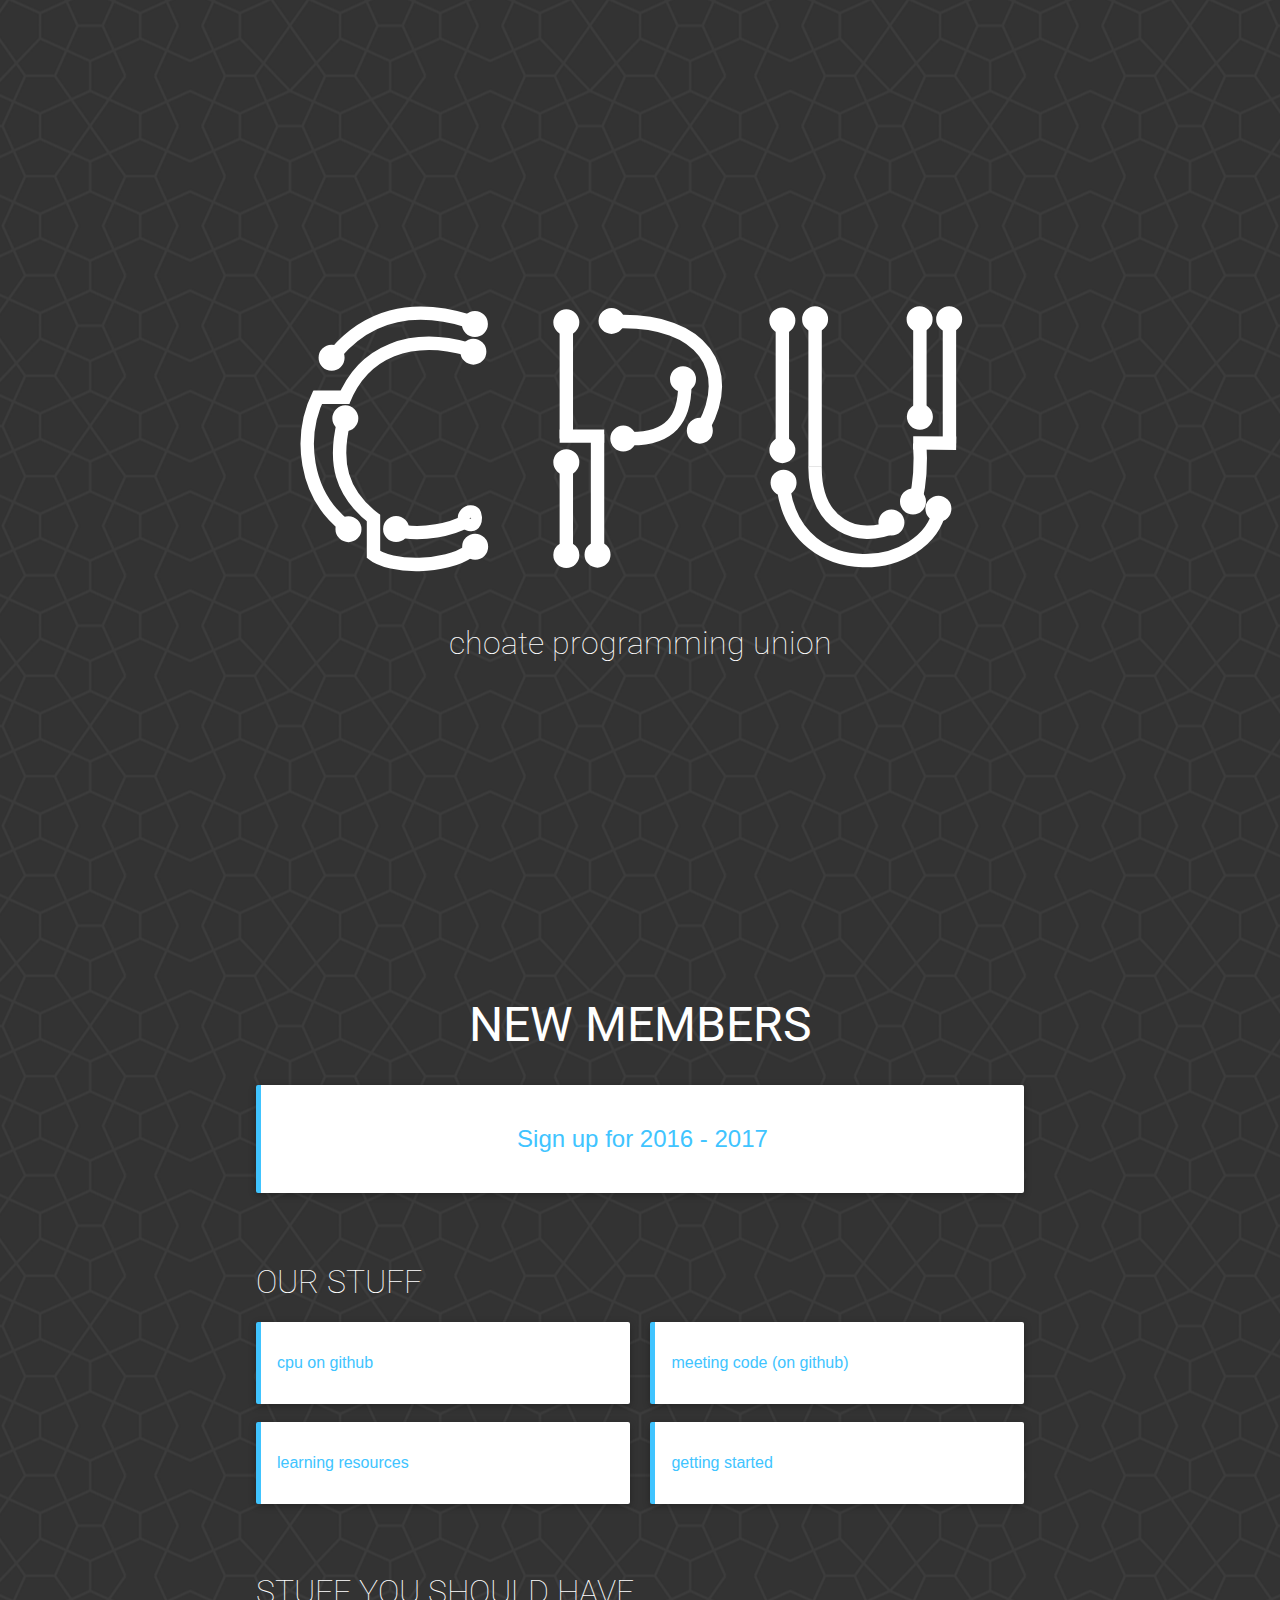
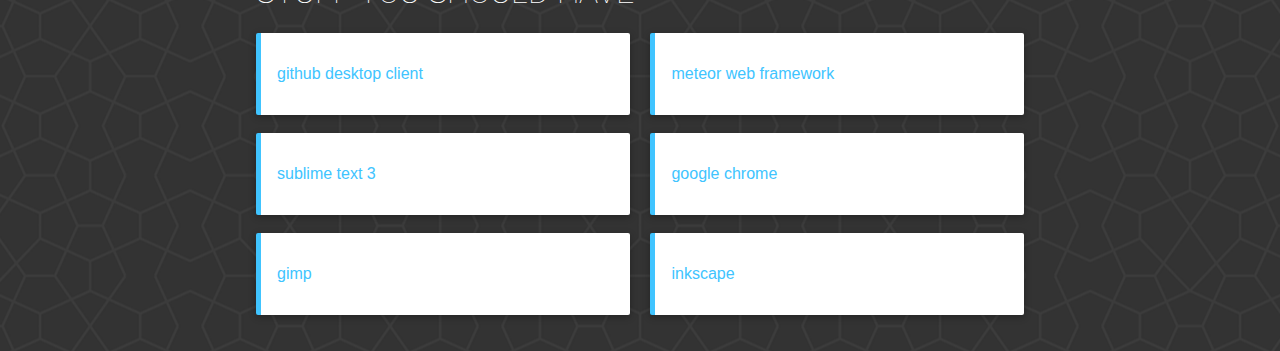
<file: index.html>
<html>

<head>
	<title>CPU</title>

	<meta name="viewport" content="width=device-width, initial-scale=1.0">


	<link href='https://fonts.googleapis.com/css?family=Roboto:400,100' rel='stylesheet' type='text/css'>
	<link rel="stylesheet" href="css/normalize.css">
	<link rel="stylesheet" href="css/palette.min.css">
	<link rel="stylesheet" href="css/grid.css">
	<link rel="stylesheet" href="css/main.css">
	<style type="text/css">
	</style>
</head>


<body>

	<div class="container">
		<div class="fullscreen vcenter bottom-spacer">
			<div class="jumbo">
				<div class="logo">
					<img src="./img/cpu_logo.svg" alt="logo" />
				</div>
				<h2 class="jumbo-text">choate programming union</h2>
			</div>
		</div>

		<div class="fullscreen sides">

				<h1 class="newsignup sectionheader">NEW MEMBERS</h1>

				<div class="grid">
					<div class="grid__col grid_fullwidth">
						<a class="card" href="./signup.html">
							<p>Sign up for 2016 - 2017</p>
						</a>
					</div>
				</div>

			<h1 class="sectionheader">Our stuff</h1>

			<div class="grid">
				<div class="grid__col grid__col--1-of-2">
					<a class="card" href="https://github.com/ChoateProgrammingUnion">
						<p>cpu on github</p>
					</a>
				</div>
				<div class="grid__col grid__col--1-of-2">
					<a class="card" href="https://github.com/ChoateProgrammingUnion/meetingcode">
						<p>meeting code (on github)</p>
					</a>
				</div>
			</div>
			<br>
			<div class="grid">
				<div class="grid__col grid__col--1-of-2">
					<a class="card" href="./resources.html">
						<p>learning resources</p>
					</a>
				</div>
				<div class="grid__col grid__col--1-of-2">
					<a class="card" href="./started.html">
						<p>getting started</p>
					</a>
				</div>
			</div>

			<h1 class="sectionheader">Stuff you should have</h1>

			<div class="grid">
				<div class="grid__col grid__col--1-of-2">
					<a class="card" href="https://desktop.github.com/" target="blank">
						<p>github desktop client</p>
					</a>
				</div>
				<div class="grid__col grid__col--1-of-2">
					<a class="card" href="http://www.meteor.com/" target="blank">
						<p>meteor web framework</p>
					</a>
				</div>
			</div>
			<br>
			<div class="grid">
				<div class="grid__col grid__col--1-of-2">
					<a class="card" href="https://www.sublimetext.com/3" target="blank">
						<p>sublime text 3</p>
					</a>
				</div>
				<div class="grid__col grid__col--1-of-2">
					<a class="card" href="https://www.google.com/chrome/" target="blank">
						<p>google chrome</p>
					</a>
				</div>
			</div>
			<br>
			<div class="grid">
				<div class="grid__col grid__col--1-of-2">
					<a class="card" href="http://www.gimp.org/" target="blank">
						<p>gimp</p>
					</a>
				</div>
				<div class="grid__col grid__col--1-of-2">
					<a class="card" href="https://inkscape.org/en/" target="blank">
						<p>inkscape</p>
					</a>
				</div>
			</div>
			<br><br>

		</div>
	</div>

</body>

</html>
</file>
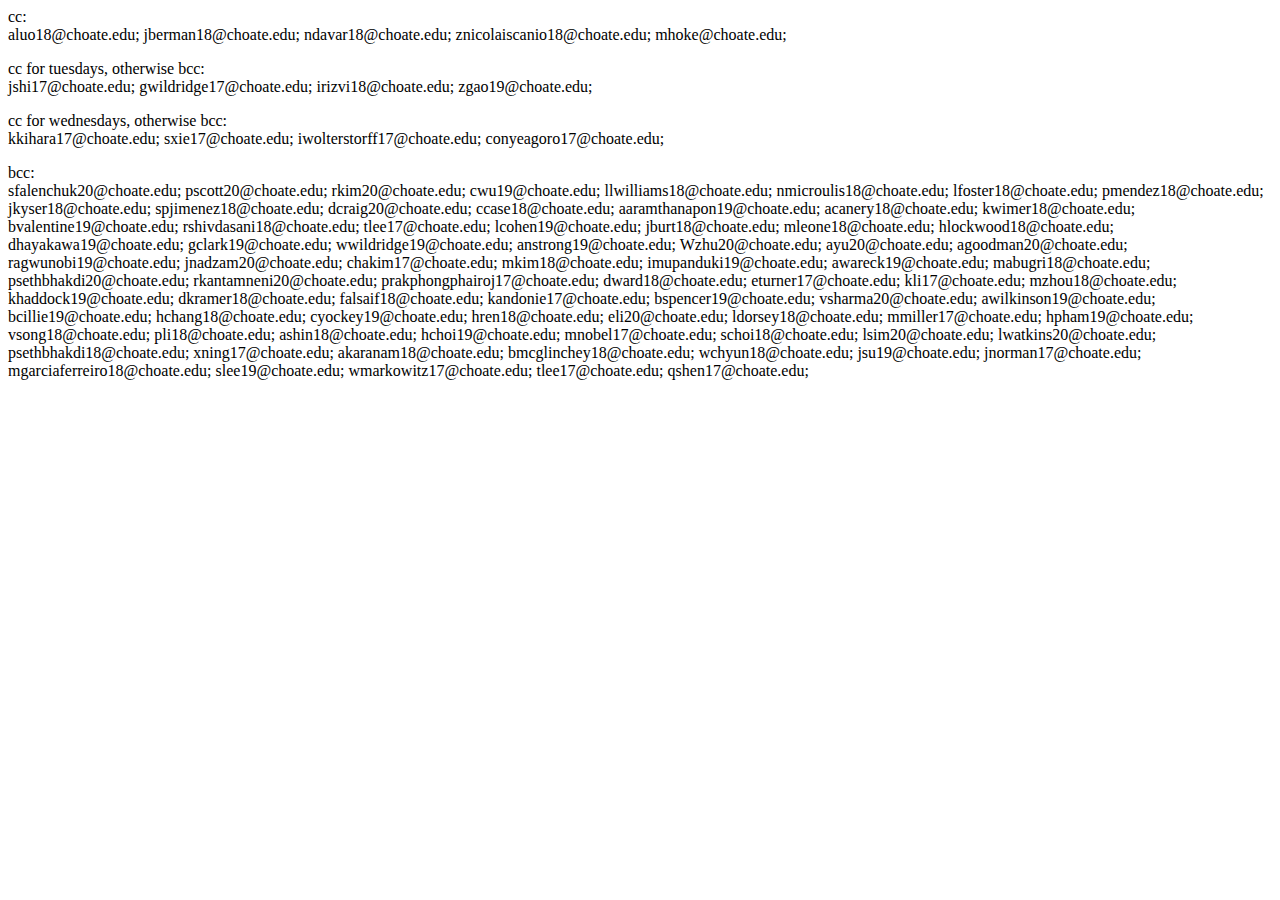
<file: emaillist.html>
<!-- saved from url=(0044)http://circuitsmasher.com/cpu/emaillist.html -->
<html><head><meta http-equiv="Content-Type" content="text/html; charset=windows-1252">
	<title>CPU Email List</title>
	<meta name="viewport" content="width=device-width, initial-scale=1.0">
</head>
<body>
	<p>
cc:<br>
aluo18@choate.edu;
jberman18@choate.edu;
ndavar18@choate.edu;
znicolaiscanio18@choate.edu;
mhoke@choate.edu;
</p>

<p>
cc for tuesdays, otherwise bcc:<br>
jshi17@choate.edu;
gwildridge17@choate.edu;
irizvi18@choate.edu;
zgao19@choate.edu;
</p><p>

</p><p>
cc for wednesdays, otherwise bcc:<br>
kkihara17@choate.edu;
sxie17@choate.edu;
iwolterstorff17@choate.edu;
conyeagoro17@choate.edu;
</p>

<p>
bcc: <br>
sfalenchuk20@choate.edu;
pscott20@choate.edu;
rkim20@choate.edu;
cwu19@choate.edu;
llwilliams18@choate.edu;
nmicroulis18@choate.edu;
lfoster18@choate.edu;
pmendez18@choate.edu;
jkyser18@choate.edu;
spjimenez18@choate.edu;
dcraig20@choate.edu;
ccase18@choate.edu;
aaramthanapon19@choate.edu;
acanery18@choate.edu;
kwimer18@choate.edu;
bvalentine19@choate.edu;
rshivdasani18@choate.edu;
tlee17@choate.edu;
lcohen19@choate.edu;
jburt18@choate.edu;
mleone18@choate.edu;
hlockwood18@choate.edu;
dhayakawa19@choate.edu;
gclark19@choate.edu;
wwildridge19@choate.edu;
anstrong19@choate.edu;
Wzhu20@choate.edu;
ayu20@choate.edu;
agoodman20@choate.edu;
ragwunobi19@choate.edu;
jnadzam20@choate.edu;
chakim17@choate.edu;
mkim18@choate.edu;
imupanduki19@choate.edu;
awareck19@choate.edu;
mabugri18@choate.edu;
psethbhakdi20@choate.edu;
rkantamneni20@choate.edu;
prakphongphairoj17@choate.edu;
dward18@choate.edu;
eturner17@choate.edu;
kli17@choate.edu;
mzhou18@choate.edu;
khaddock19@choate.edu;
dkramer18@choate.edu;
falsaif18@choate.edu;
kandonie17@choate.edu;
bspencer19@choate.edu;
vsharma20@choate.edu;
awilkinson19@choate.edu;
bcillie19@choate.edu;
hchang18@choate.edu;
cyockey19@choate.edu;
hren18@choate.edu;
eli20@choate.edu;
ldorsey18@choate.edu;
mmiller17@choate.edu;
hpham19@choate.edu;
vsong18@choate.edu;
pli18@choate.edu;
ashin18@choate.edu;
hchoi19@choate.edu;
mnobel17@choate.edu;
schoi18@choate.edu;
lsim20@choate.edu;
lwatkins20@choate.edu;
psethbhakdi18@choate.edu;
xning17@choate.edu;
akaranam18@choate.edu;
bmcglinchey18@choate.edu;
wchyun18@choate.edu;
jsu19@choate.edu;
jnorman17@choate.edu;
mgarciaferreiro18@choate.edu;
slee19@choate.edu;
wmarkowitz17@choate.edu;
tlee17@choate.edu;
qshen17@choate.edu;
</p>

</body></html>
</file>
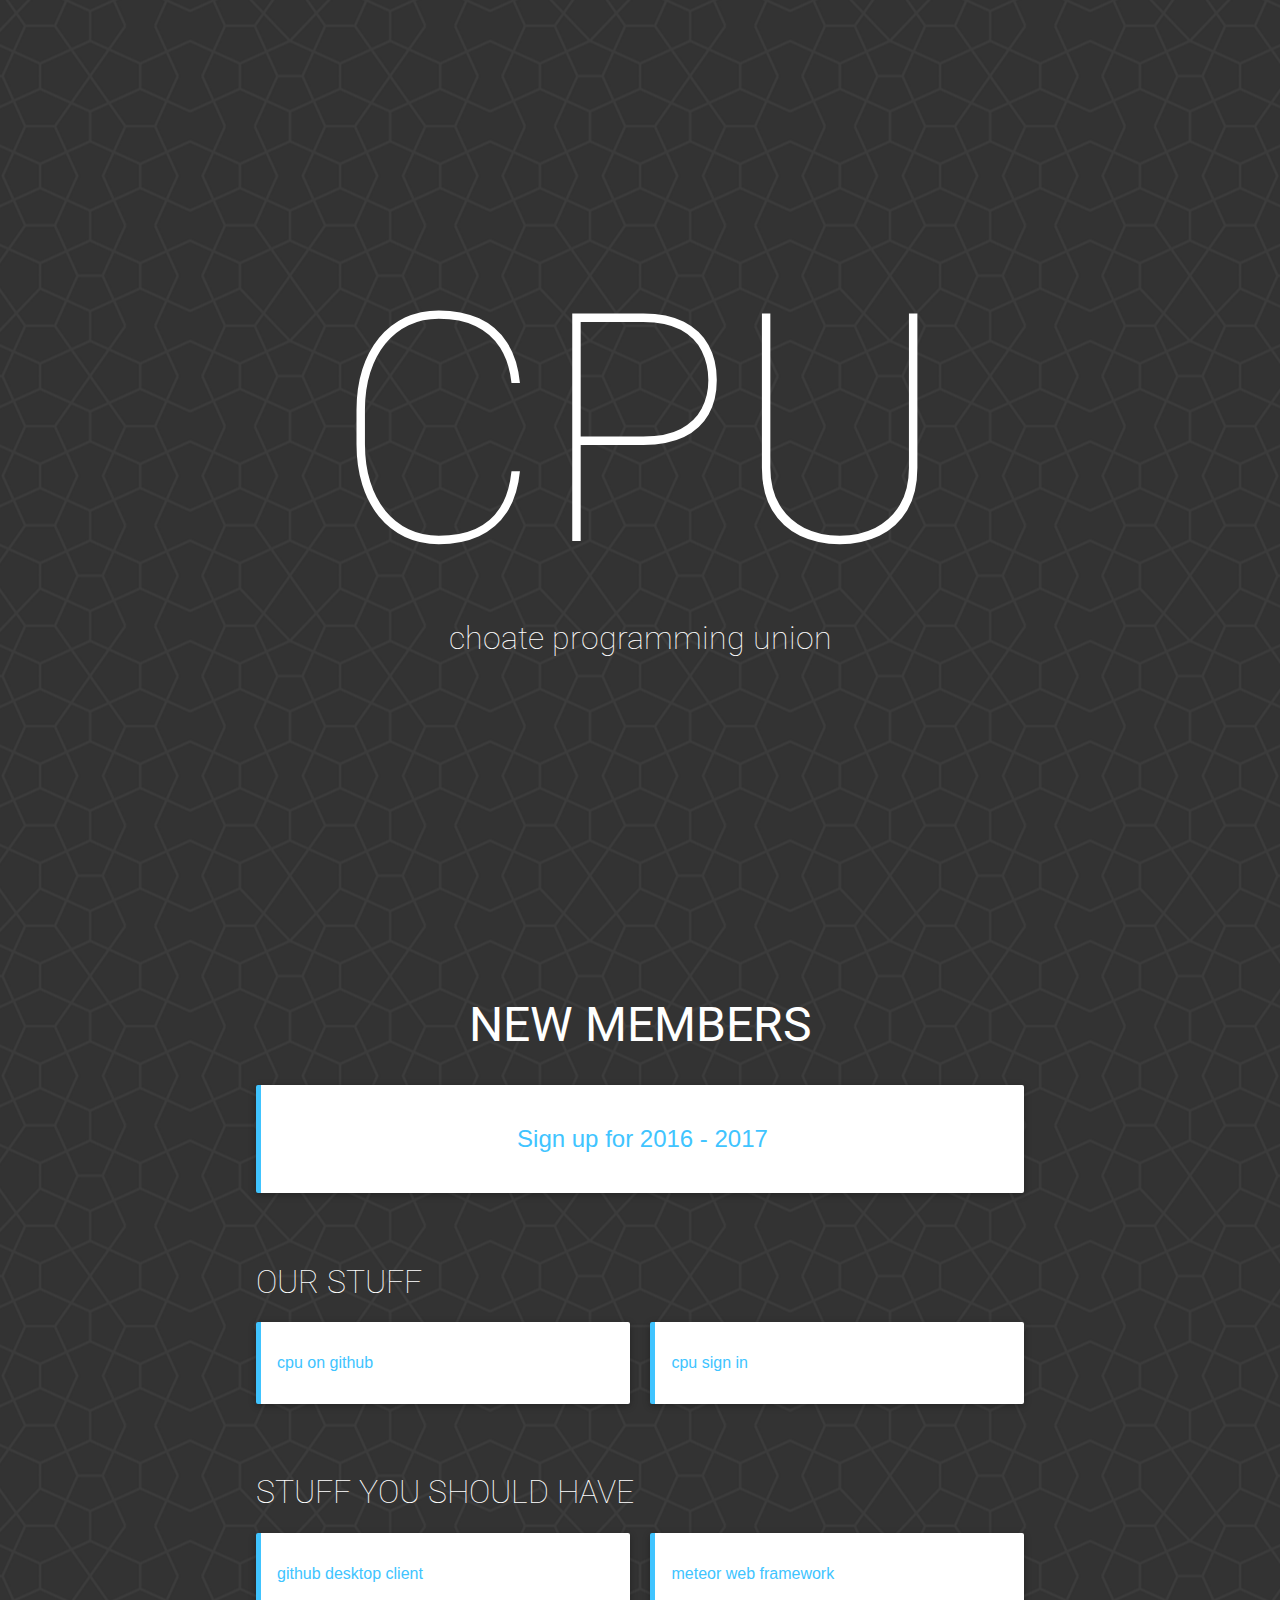
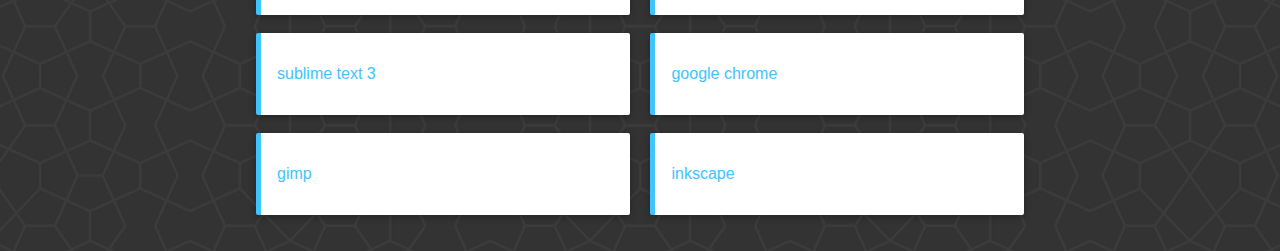
<file: index2.html>
<html>

<head>
	<title>CPU</title>

	<meta name="viewport" content="width=device-width, initial-scale=1.0">


	<link href='https://fonts.googleapis.com/css?family=Roboto:400,100' rel='stylesheet' type='text/css'>
	<link rel="stylesheet" href="css/normalize.css">
	<link rel="stylesheet" href="css/palette.min.css">
	<link rel="stylesheet" href="css/grid.css">
	<link rel="stylesheet" href="css/main.css">
	<style type="text/css">
	</style>
</head>


<body>

	<div class="container">
		<div class="fullscreen vcenter bottom-spacer">
			<div class="jumbo">
				<h1 class="jumbo-text">CPU</h1>
				<h2 class="jumbo-text">choate programming union</h2>
			</div>
		</div>

		<div class="fullscreen sides">

				<h1 class="newsignup sectionheader">NEW MEMBERS</h1>

				<div class="grid">
					<div class="grid__col grid_fullwidth">
						<a class="card" href="./signup.html">
							<p>Sign up for 2016 - 2017</p>
						</a>
					</div>
				</div>

			<h1 class="sectionheader">Our stuff</h1>

			<div class="grid">
				<div class="grid__col grid__col--1-of-2">
					<a class="card" href="https://github.com/ChoateProgrammingUnion">
						<p>cpu on github</p>
					</a>
				</div>
				<div class="grid__col grid__col--1-of-2">
					<a class="card" href="https://cpuattendence.herokuapp.com/">
						<p>cpu sign in</p>
					</a>
				</div>
			</div>

			<h1 class="sectionheader">Stuff you should have</h1>

			<div class="grid">
				<div class="grid__col grid__col--1-of-2">
					<a class="card" href="https://desktop.github.com/" target="blank">
						<p>github desktop client</p>
					</a>
				</div>
				<div class="grid__col grid__col--1-of-2">
					<a class="card" href="http://www.meteor.com/" target="blank">
						<p>meteor web framework</p>
					</a>
				</div>
			</div>
			<br>
			<div class="grid">
				<div class="grid__col grid__col--1-of-2">
					<a class="card" href="https://www.sublimetext.com/3" target="blank">
						<p>sublime text 3</p>
					</a>
				</div>
				<div class="grid__col grid__col--1-of-2">
					<a class="card" href="https://www.google.com/chrome/" target="blank">
						<p>google chrome</p>
					</a>
				</div>
			</div>
			<br>
			<div class="grid">
				<div class="grid__col grid__col--1-of-2">
					<a class="card" href="http://www.gimp.org/" target="blank">
						<p>gimp</p>
					</a>
				</div>
				<div class="grid__col grid__col--1-of-2">
					<a class="card" href="https://inkscape.org/en/" target="blank">
						<p>inkscape</p>
					</a>
				</div>
			</div>
			<br><br>

		</div>
	</div>

</body>

</html>
</file>
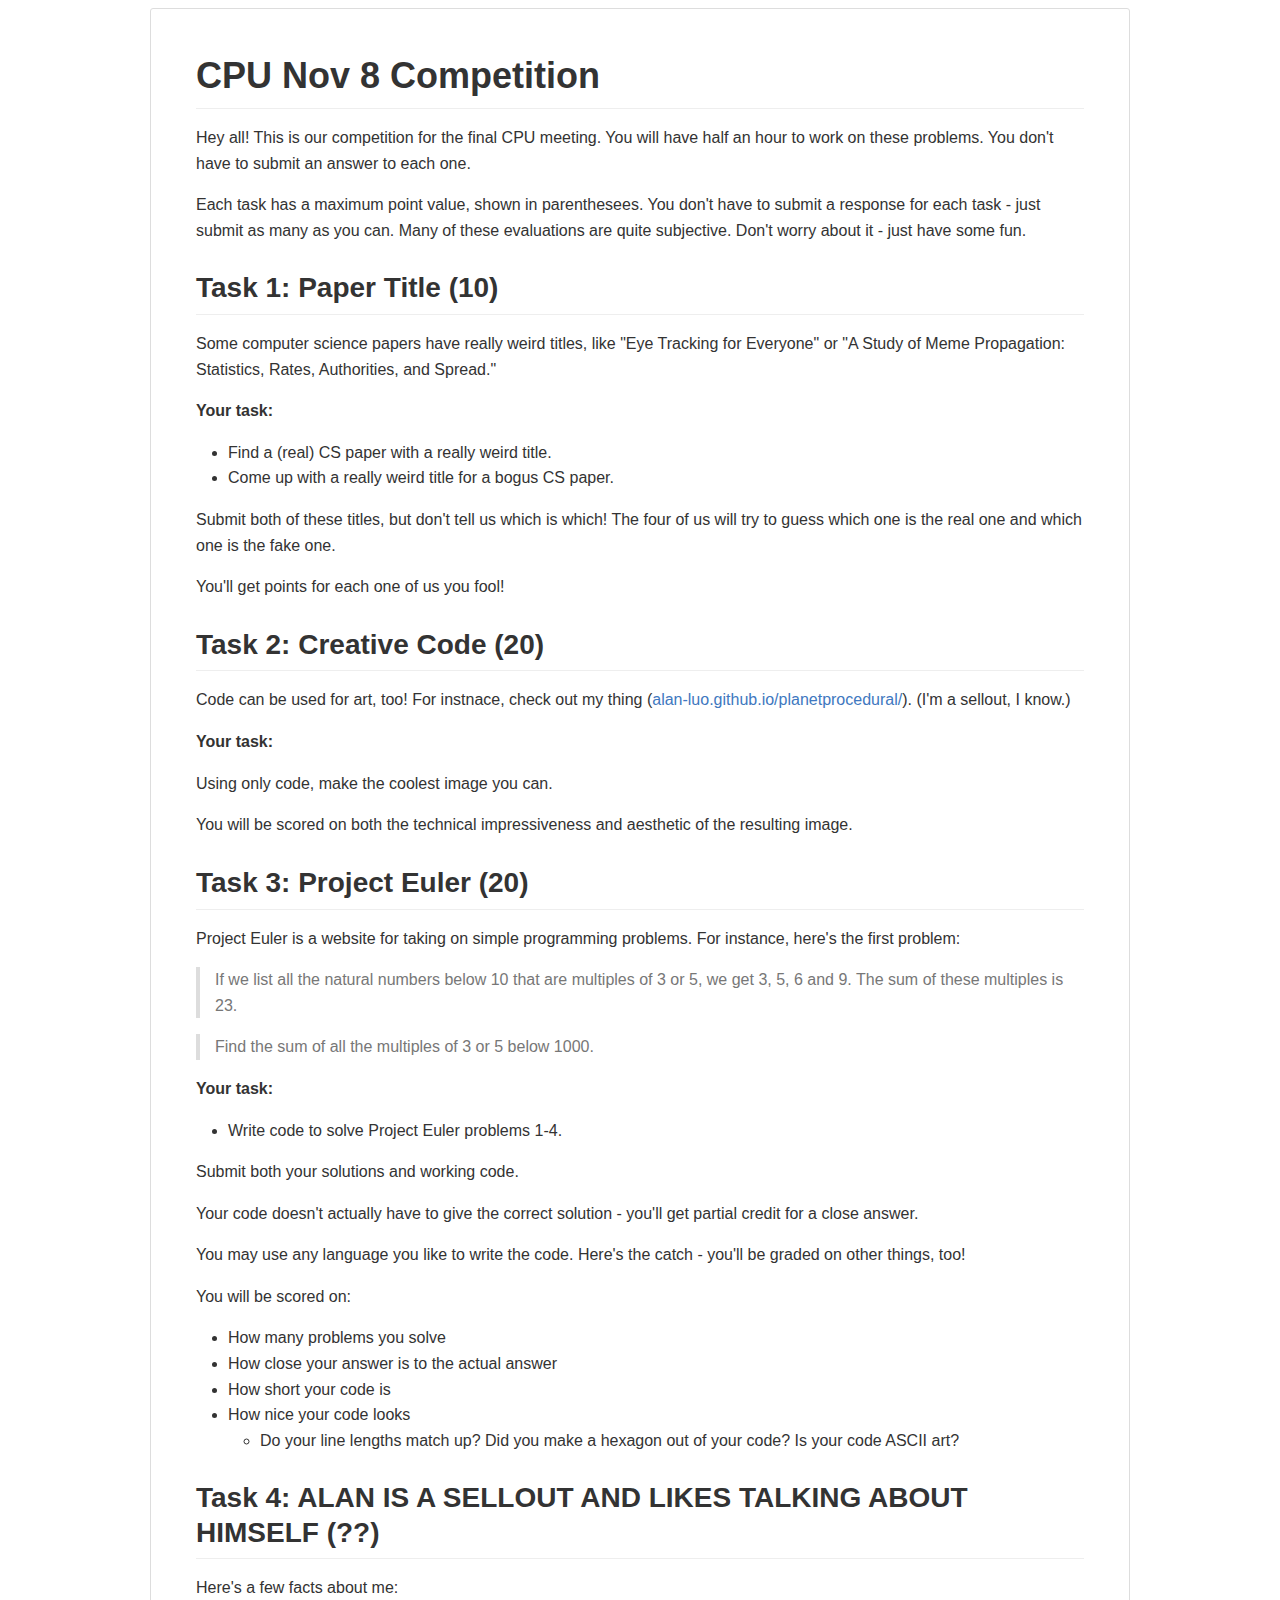
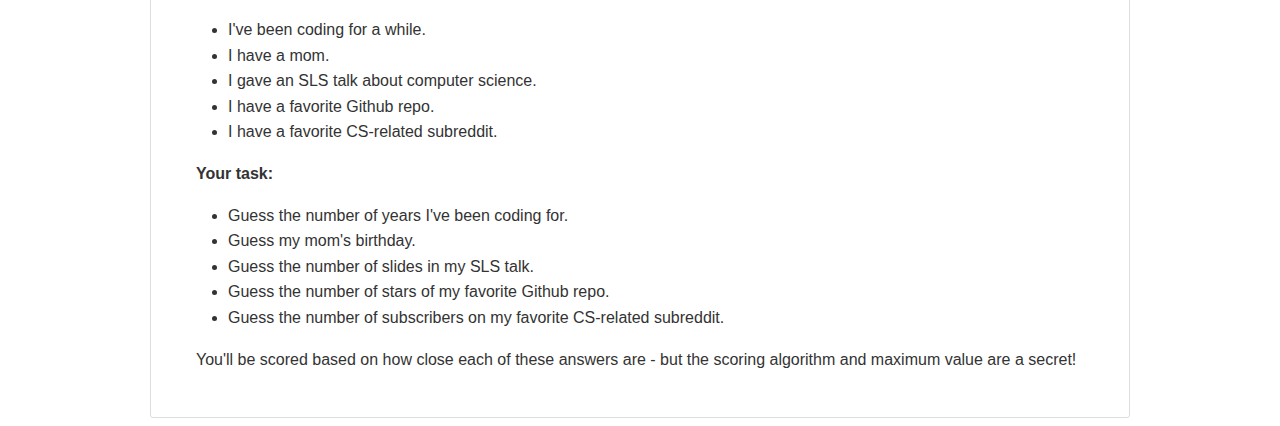
<file: nov8.html>
<!DOCTYPE html>
<!-- saved from url=(0064)file:///var/folders/tc/3j3_rt196d7_fz2y5xbz1k1c0000gn/T/139.html -->
<html><head><meta http-equiv="Content-Type" content="text/html; charset=UTF-8"><style>@font-face {
  font-family: octicons-anchor;
  src: url([data-uri]) format('woff');
}

* {
    box-sizing: border-box;
}

body {
    width: 980px;
    margin-right: auto;
    margin-left: auto;
}

body .markdown-body {
    padding: 45px;
    border: 1px solid #ddd;
    border-radius: 3px;
    word-wrap: break-word;
}

pre {
    font: 12px Consolas, "Liberation Mono", Menlo, Courier, monospace;
}

.markdown-body {
  -webkit-text-size-adjust: 100%;
  text-size-adjust: 100%;
  color: #333;
  font-family: "Helvetica Neue", Helvetica, "Segoe UI", Arial, freesans, sans-serif, "Apple Color Emoji", "Segoe UI Emoji", "Segoe UI Symbol";
  font-size: 16px;
  line-height: 1.6;
  word-wrap: break-word;
}

.markdown-body a {
  background-color: transparent;
}

.markdown-body a:active,
.markdown-body a:hover {
  outline: 0;
}

.markdown-body strong {
  font-weight: bold;
}

.markdown-body h1 {
  font-size: 2em;
  margin: 0.67em 0;
}

.markdown-body img {
  border: 0;
}

.markdown-body hr {
  box-sizing: content-box;
  height: 0;
}

.markdown-body pre {
  overflow: auto;
}

.markdown-body code,
.markdown-body kbd,
.markdown-body pre {
  font-family: monospace, monospace;
  font-size: 1em;
}

.markdown-body input {
  color: inherit;
  font: inherit;
  margin: 0;
}

.markdown-body html input[disabled] {
  cursor: default;
}

.markdown-body input {
  line-height: normal;
}

.markdown-body input[type="checkbox"] {
  box-sizing: border-box;
  padding: 0;
}

.markdown-body table {
  border-collapse: collapse;
  border-spacing: 0;
}

.markdown-body td,
.markdown-body th {
  padding: 0;
}

.markdown-body input {
  font: 13px / 1.4 Helvetica, arial, nimbussansl, liberationsans, freesans, clean, sans-serif, "Apple Color Emoji", "Segoe UI Emoji", "Segoe UI Symbol";
}

.markdown-body a {
  color: #4078c0;
  text-decoration: none;
}

.markdown-body a:hover,
.markdown-body a:active {
  text-decoration: underline;
}

.markdown-body hr {
  height: 0;
  margin: 15px 0;
  overflow: hidden;
  background: transparent;
  border: 0;
  border-bottom: 1px solid #ddd;
}

.markdown-body hr:before {
  display: table;
  content: "";
}

.markdown-body hr:after {
  display: table;
  clear: both;
  content: "";
}

.markdown-body h1,
.markdown-body h2,
.markdown-body h3,
.markdown-body h4,
.markdown-body h5,
.markdown-body h6 {
  margin-top: 15px;
  margin-bottom: 15px;
  line-height: 1.1;
}

.markdown-body h1 {
  font-size: 30px;
}

.markdown-body h2 {
  font-size: 21px;
}

.markdown-body h3 {
  font-size: 16px;
}

.markdown-body h4 {
  font-size: 14px;
}

.markdown-body h5 {
  font-size: 12px;
}

.markdown-body h6 {
  font-size: 11px;
}

.markdown-body blockquote {
  margin: 0;
}

.markdown-body ul,
.markdown-body ol {
  padding: 0;
  margin-top: 0;
  margin-bottom: 0;
}

.markdown-body ol ol,
.markdown-body ul ol {
  list-style-type: lower-roman;
}

.markdown-body ul ul ol,
.markdown-body ul ol ol,
.markdown-body ol ul ol,
.markdown-body ol ol ol {
  list-style-type: lower-alpha;
}

.markdown-body dd {
  margin-left: 0;
}

.markdown-body code {
  font-family: Consolas, "Liberation Mono", Menlo, Courier, monospace;
  font-size: 12px;
}

.markdown-body pre {
  margin-top: 0;
  margin-bottom: 0;
  font: 12px Consolas, "Liberation Mono", Menlo, Courier, monospace;
}

.markdown-body .select::-ms-expand {
  opacity: 0;
}

.markdown-body .octicon {
  font: normal normal normal 16px/1 octicons-anchor;
  display: inline-block;
  text-decoration: none;
  text-rendering: auto;
  -webkit-font-smoothing: antialiased;
  -moz-osx-font-smoothing: grayscale;
  -webkit-user-select: none;
  -moz-user-select: none;
  -ms-user-select: none;
  user-select: none;
}

.markdown-body .octicon-link:before {
  content: '\f05c';
}

.markdown-body:before {
  display: table;
  content: "";
}

.markdown-body:after {
  display: table;
  clear: both;
  content: "";
}

.markdown-body>*:first-child {
  margin-top: 0 !important;
}

.markdown-body>*:last-child {
  margin-bottom: 0 !important;
}

.markdown-body a:not([href]) {
  color: inherit;
  text-decoration: none;
}

.markdown-body .anchor {
  display: inline-block;
  padding-right: 2px;
  margin-left: -18px;
}

.markdown-body .anchor:focus {
  outline: none;
}

.markdown-body h1,
.markdown-body h2,
.markdown-body h3,
.markdown-body h4,
.markdown-body h5,
.markdown-body h6 {
  margin-top: 1em;
  margin-bottom: 16px;
  font-weight: bold;
  line-height: 1.4;
}

.markdown-body h1 .octicon-link,
.markdown-body h2 .octicon-link,
.markdown-body h3 .octicon-link,
.markdown-body h4 .octicon-link,
.markdown-body h5 .octicon-link,
.markdown-body h6 .octicon-link {
  color: #000;
  vertical-align: middle;
  visibility: hidden;
}

.markdown-body h1:hover .anchor,
.markdown-body h2:hover .anchor,
.markdown-body h3:hover .anchor,
.markdown-body h4:hover .anchor,
.markdown-body h5:hover .anchor,
.markdown-body h6:hover .anchor {
  text-decoration: none;
}

.markdown-body h1:hover .anchor .octicon-link,
.markdown-body h2:hover .anchor .octicon-link,
.markdown-body h3:hover .anchor .octicon-link,
.markdown-body h4:hover .anchor .octicon-link,
.markdown-body h5:hover .anchor .octicon-link,
.markdown-body h6:hover .anchor .octicon-link {
  visibility: visible;
}

.markdown-body h1 {
  padding-bottom: 0.3em;
  font-size: 2.25em;
  line-height: 1.2;
  border-bottom: 1px solid #eee;
}

.markdown-body h1 .anchor {
  line-height: 1;
}

.markdown-body h2 {
  padding-bottom: 0.3em;
  font-size: 1.75em;
  line-height: 1.225;
  border-bottom: 1px solid #eee;
}

.markdown-body h2 .anchor {
  line-height: 1;
}

.markdown-body h3 {
  font-size: 1.5em;
  line-height: 1.43;
}

.markdown-body h3 .anchor {
  line-height: 1.2;
}

.markdown-body h4 {
  font-size: 1.25em;
}

.markdown-body h4 .anchor {
  line-height: 1.2;
}

.markdown-body h5 {
  font-size: 1em;
}

.markdown-body h5 .anchor {
  line-height: 1.1;
}

.markdown-body h6 {
  font-size: 1em;
  color: #777;
}

.markdown-body h6 .anchor {
  line-height: 1.1;
}

.markdown-body p,
.markdown-body blockquote,
.markdown-body ul,
.markdown-body ol,
.markdown-body dl,
.markdown-body table,
.markdown-body pre {
  margin-top: 0;
  margin-bottom: 16px;
}

.markdown-body hr {
  height: 4px;
  padding: 0;
  margin: 16px 0;
  background-color: #e7e7e7;
  border: 0 none;
}

.markdown-body ul,
.markdown-body ol {
  padding-left: 2em;
}

.markdown-body ul ul,
.markdown-body ul ol,
.markdown-body ol ol,
.markdown-body ol ul {
  margin-top: 0;
  margin-bottom: 0;
}

.markdown-body li>p {
  margin-top: 16px;
}

.markdown-body dl {
  padding: 0;
}

.markdown-body dl dt {
  padding: 0;
  margin-top: 16px;
  font-size: 1em;
  font-style: italic;
  font-weight: bold;
}

.markdown-body dl dd {
  padding: 0 16px;
  margin-bottom: 16px;
}

.markdown-body blockquote {
  padding: 0 15px;
  color: #777;
  border-left: 4px solid #ddd;
}

.markdown-body blockquote>:first-child {
  margin-top: 0;
}

.markdown-body blockquote>:last-child {
  margin-bottom: 0;
}

.markdown-body table {
  display: block;
  width: 100%;
  overflow: auto;
  word-break: normal;
  word-break: keep-all;
}

.markdown-body table th {
  font-weight: bold;
}

.markdown-body table th,
.markdown-body table td {
  padding: 6px 13px;
  border: 1px solid #ddd;
}

.markdown-body table tr {
  background-color: #fff;
  border-top: 1px solid #ccc;
}

.markdown-body table tr:nth-child(2n) {
  background-color: #f8f8f8;
}

.markdown-body img {
  max-width: 100%;
  box-sizing: content-box;
  background-color: #fff;
}

.markdown-body code {
  padding: 0;
  padding-top: 0.2em;
  padding-bottom: 0.2em;
  margin: 0;
  font-size: 85%;
  background-color: rgba(0,0,0,0.04);
  border-radius: 3px;
}

.markdown-body code:before,
.markdown-body code:after {
  letter-spacing: -0.2em;
  content: "\00a0";
}

.markdown-body pre>code {
  padding: 0;
  margin: 0;
  font-size: 100%;
  word-break: normal;
  white-space: pre;
  background: transparent;
  border: 0;
}

.markdown-body .highlight {
  margin-bottom: 16px;
}

.markdown-body .highlight pre,
.markdown-body pre {
  padding: 16px;
  overflow: auto;
  font-size: 85%;
  line-height: 1.45;
  background-color: #f7f7f7;
  border-radius: 3px;
}

.markdown-body .highlight pre {
  margin-bottom: 0;
  word-break: normal;
}

.markdown-body pre {
  word-wrap: normal;
}

.markdown-body pre code {
  display: inline;
  max-width: initial;
  padding: 0;
  margin: 0;
  overflow: initial;
  line-height: inherit;
  word-wrap: normal;
  background-color: transparent;
  border: 0;
}

.markdown-body pre code:before,
.markdown-body pre code:after {
  content: normal;
}

.markdown-body kbd {
  display: inline-block;
  padding: 3px 5px;
  font-size: 11px;
  line-height: 10px;
  color: #555;
  vertical-align: middle;
  background-color: #fcfcfc;
  border: solid 1px #ccc;
  border-bottom-color: #bbb;
  border-radius: 3px;
  box-shadow: inset 0 -1px 0 #bbb;
}

.markdown-body .pl-c {
  color: #969896;
}

.markdown-body .pl-c1,
.markdown-body .pl-s .pl-v {
  color: #0086b3;
}

.markdown-body .pl-e,
.markdown-body .pl-en {
  color: #795da3;
}

.markdown-body .pl-s .pl-s1,
.markdown-body .pl-smi {
  color: #333;
}

.markdown-body .pl-ent {
  color: #63a35c;
}

.markdown-body .pl-k {
  color: #a71d5d;
}

.markdown-body .pl-pds,
.markdown-body .pl-s,
.markdown-body .pl-s .pl-pse .pl-s1,
.markdown-body .pl-sr,
.markdown-body .pl-sr .pl-cce,
.markdown-body .pl-sr .pl-sra,
.markdown-body .pl-sr .pl-sre {
  color: #183691;
}

.markdown-body .pl-v {
  color: #ed6a43;
}

.markdown-body .pl-id {
  color: #b52a1d;
}

.markdown-body .pl-ii {
  background-color: #b52a1d;
  color: #f8f8f8;
}

.markdown-body .pl-sr .pl-cce {
  color: #63a35c;
  font-weight: bold;
}

.markdown-body .pl-ml {
  color: #693a17;
}

.markdown-body .pl-mh,
.markdown-body .pl-mh .pl-en,
.markdown-body .pl-ms {
  color: #1d3e81;
  font-weight: bold;
}

.markdown-body .pl-mq {
  color: #008080;
}

.markdown-body .pl-mi {
  color: #333;
  font-style: italic;
}

.markdown-body .pl-mb {
  color: #333;
  font-weight: bold;
}

.markdown-body .pl-md {
  background-color: #ffecec;
  color: #bd2c00;
}

.markdown-body .pl-mi1 {
  background-color: #eaffea;
  color: #55a532;
}

.markdown-body .pl-mdr {
  color: #795da3;
  font-weight: bold;
}

.markdown-body .pl-mo {
  color: #1d3e81;
}

.markdown-body kbd {
  display: inline-block;
  padding: 3px 5px;
  font: 11px Consolas, "Liberation Mono", Menlo, Courier, monospace;
  line-height: 10px;
  color: #555;
  vertical-align: middle;
  background-color: #fcfcfc;
  border: solid 1px #ccc;
  border-bottom-color: #bbb;
  border-radius: 3px;
  box-shadow: inset 0 -1px 0 #bbb;
}

.markdown-body .plan-price-unit {
  color: #767676;
  font-weight: normal;
}

.markdown-body .task-list-item {
  list-style-type: none;
}

.markdown-body .task-list-item+.task-list-item {
  margin-top: 3px;
}

.markdown-body .task-list-item input {
  margin: 0 0.35em 0.25em -1.6em;
  vertical-align: middle;
}

.markdown-body .plan-choice {
  padding: 15px;
  padding-left: 40px;
  display: block;
  border: 1px solid #e0e0e0;
  position: relative;
  font-weight: normal;
  background-color: #fafafa;
}

.markdown-body .plan-choice.open {
  background-color: #fff;
}

.markdown-body .plan-choice.open .plan-choice-seat-breakdown {
  display: block;
}

.markdown-body .plan-choice-free {
  border-radius: 3px 3px 0 0;
}

.markdown-body .plan-choice-paid {
  border-radius: 0 0 3px 3px;
  border-top: 0;
  margin-bottom: 20px;
}

.markdown-body .plan-choice-radio {
  position: absolute;
  left: 15px;
  top: 18px;
}

.markdown-body .plan-choice-exp {
  color: #999;
  font-size: 12px;
  margin-top: 5px;
}

.markdown-body .plan-choice-seat-breakdown {
  margin-top: 10px;
  display: none;
}

.markdown-body :checked+.radio-label {
  z-index: 1;
  position: relative;
  border-color: #4078c0;
}
</style><title>competition</title></head><body><article class="markdown-body"><h1>
<a id="user-content-cpu-nov-8-competition" class="anchor" href="file:///var/folders/tc/3j3_rt196d7_fz2y5xbz1k1c0000gn/T/139.html#cpu-nov-8-competition" aria-hidden="true"><span aria-hidden="true" class="octicon octicon-link"></span></a>CPU Nov 8 Competition</h1>
<p>Hey all! This is our competition for the final CPU meeting. You will have half an hour to work on these problems. You don't have to submit an answer to each one.</p>
<p>Each task has a maximum point value, shown in parenthesees. You don't have to submit a response for each task - just submit as many as you can. Many of these evaluations are quite subjective. Don't worry about it - just have some fun.</p>
<h2>
<a id="user-content-task-1-paper-title-10" class="anchor" href="file:///var/folders/tc/3j3_rt196d7_fz2y5xbz1k1c0000gn/T/139.html#task-1-paper-title-10" aria-hidden="true"><span aria-hidden="true" class="octicon octicon-link"></span></a>Task 1: Paper Title (10)</h2>
<p>Some computer science papers have really weird titles, like "Eye Tracking for Everyone" or "A Study of Meme Propagation: Statistics, Rates,
Authorities, and Spread."</p>
<p><strong>Your task:</strong></p>
<ul>
<li>Find a (real) CS paper with a really weird title.</li>
<li>Come up with a really weird title for a bogus CS paper.</li>
</ul>
<p>Submit both of these titles, but don't tell us which is which! The four of us will try to guess which one is the real one and which one is the fake one.</p>
<p>You'll get points for each one of us you fool!</p>
<h2>
<a id="user-content-task-2-creative-code-20" class="anchor" href="file:///var/folders/tc/3j3_rt196d7_fz2y5xbz1k1c0000gn/T/139.html#task-2-creative-code-20" aria-hidden="true"><span aria-hidden="true" class="octicon octicon-link"></span></a>Task 2: Creative Code (20)</h2>
<p>Code can be used for art, too! For instnace, check out my thing (<a href="https://alan-luo.github.io/planetprocedural/">alan-luo.github.io/planetprocedural/</a>). (I'm a sellout, I know.)</p>
<p><strong>Your task:</strong></p>
<p>Using only code, make the coolest image you can.</p>
<p>You will be scored on both the technical impressiveness and aesthetic of the resulting image.</p>
<h2>
<a id="user-content-task-3-project-euler-20" class="anchor" href="file:///var/folders/tc/3j3_rt196d7_fz2y5xbz1k1c0000gn/T/139.html#task-3-project-euler-20" aria-hidden="true"><span aria-hidden="true" class="octicon octicon-link"></span></a>Task 3: Project Euler (20)</h2>
<p>Project Euler is a website for taking on simple programming problems. For instance, here's the first problem:</p>
<blockquote>
<p>If we list all the natural numbers below 10 that are multiples of 3 or 5, we get 3, 5, 6 and 9. The sum of these multiples is 23.</p>
</blockquote>
<blockquote>
<p>Find the sum of all the multiples of 3 or 5 below 1000.</p>
</blockquote>
<p><strong>Your task:</strong></p>
<ul>
<li>Write code to solve Project Euler problems 1-4.</li>
</ul>
<p>Submit both your solutions and working code.</p>
<p>Your code doesn't actually have to give the correct solution - you'll get partial credit for a close answer.</p>
<p>You may use any language you like to write the code. Here's the catch - you'll be graded on other things, too!</p>
<p>You will be scored on:</p>
<ul>
<li>How many problems you solve</li>
<li>How close your answer is to the actual answer</li>
<li>How short your code is</li>
<li>How nice your code looks
<ul>
<li>Do your line lengths match up? Did you make a hexagon out of your code? Is your code ASCII art?</li>
</ul>
</li>
</ul>
<h2>
<a id="user-content-task-4-alan-is-a-sellout-and-likes-talking-about-himself-" class="anchor" href="file:///var/folders/tc/3j3_rt196d7_fz2y5xbz1k1c0000gn/T/139.html#task-4-alan-is-a-sellout-and-likes-talking-about-himself-" aria-hidden="true"><span aria-hidden="true" class="octicon octicon-link"></span></a>Task 4: ALAN IS A SELLOUT AND LIKES TALKING ABOUT HIMSELF (??)</h2>
<p>Here's a few facts about me:</p>
<ul>
<li>I've been coding for a while.</li>
<li>I have a mom.</li>
<li>I gave an SLS talk about computer science.</li>
<li>I have a favorite Github repo.</li>
<li>I have a favorite CS-related subreddit.</li>
</ul>
<p><strong>Your task:</strong></p>
<ul>
<li>Guess the number of years I've been coding for.</li>
<li>Guess my mom's birthday.</li>
<li>Guess the number of slides in my SLS talk.</li>
<li>Guess the number of stars of my favorite Github repo.</li>
<li>Guess the number of subscribers on my favorite CS-related subreddit.</li>
</ul>
<p>You'll be scored based on how close each of these answers are - but the scoring algorithm and maximum value are a secret!</p>


</article></body></html>
</file>
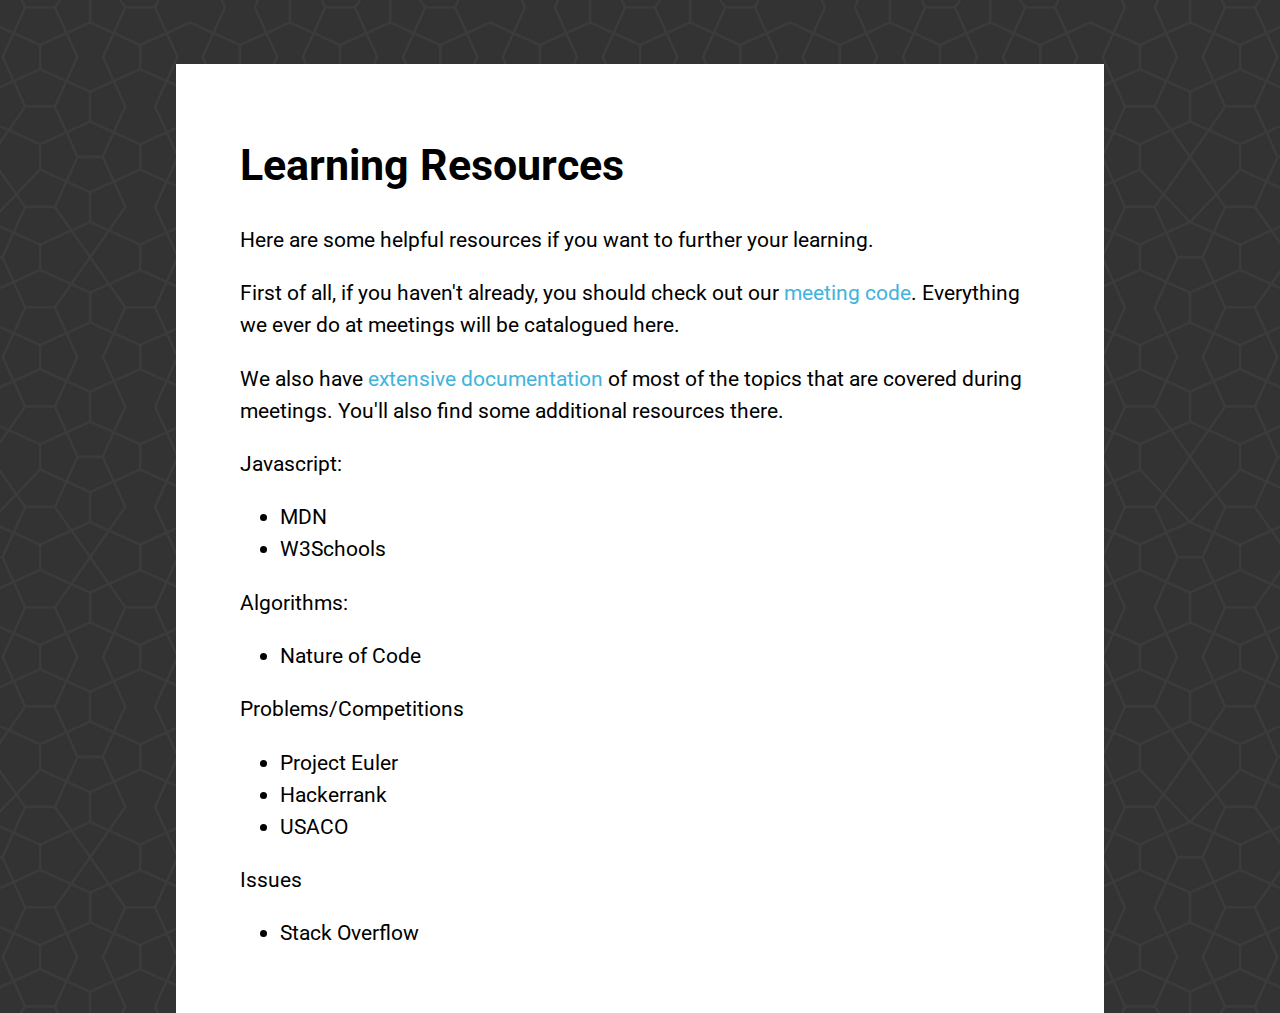
<file: resources.html>
<html>

<head>
	<title>CPU</title>

	<meta name="viewport" content="width=device-width, initial-scale=1.0">


	<link href='https://fonts.googleapis.com/css?family=Roboto:400,100' rel='stylesheet' type='text/css'>
	<link rel="stylesheet" href="css/normalize.css">
	<link rel="stylesheet" href="css/palette.min.css">
	<link rel="stylesheet" href="css/grid.css">
	<link rel="stylesheet" href="css/main.css">
	<style type="text/css">
		.article {
		  font-family:'Roboto', sans-serif;
		  background:white;
		  font-size:16pt;
		  margin:0 auto;
		  width:80%;
		  max-width:800px;
		  padding:2em 3em;
		  margin-top:3em;
		  line-height:1.5em;
		}
		.article h1 {
			margin:1em 0;
		}
		.article a {
			color:#40B4DD;
		}
		.article a:hover {
			text-decoration: underline;
		}
	</style>
</head>

<body>

	<div class="container">
		<div class="article">
			<h1>Learning Resources</h1>
			<p>Here are some helpful resources if you want to further your learning.</p>
			<p>First of all, if you haven't already, you should check out our <a href="https://github.com/ChoateProgrammingUnion/meetingcode">meeting code</a>. Everything we ever do at meetings will be catalogued here. <p>

			<p>We also have <a href="http://docs.alanluo.com">extensive documentation</a> of most of the topics that are covered during meetings. You'll also find some additional resources there.</p>
			<p>Javascript:</p>
			<ul>
				<li>MDN</li>
				<li>W3Schools</li>
			</ul>
			<p>Algorithms:</p>
			<ul>
				<li>Nature of Code</li>
			</ul>
			<p>Problems/Competitions</p>
			<ul>
				<li>Project Euler</li>
				<li>Hackerrank</li>
				<li>USACO</li>
			</ul>
			<p>Issues</p>
			<ul>
				<li>Stack Overflow</li>
			</ul>
		</div>
	</div>

</body>
</file>
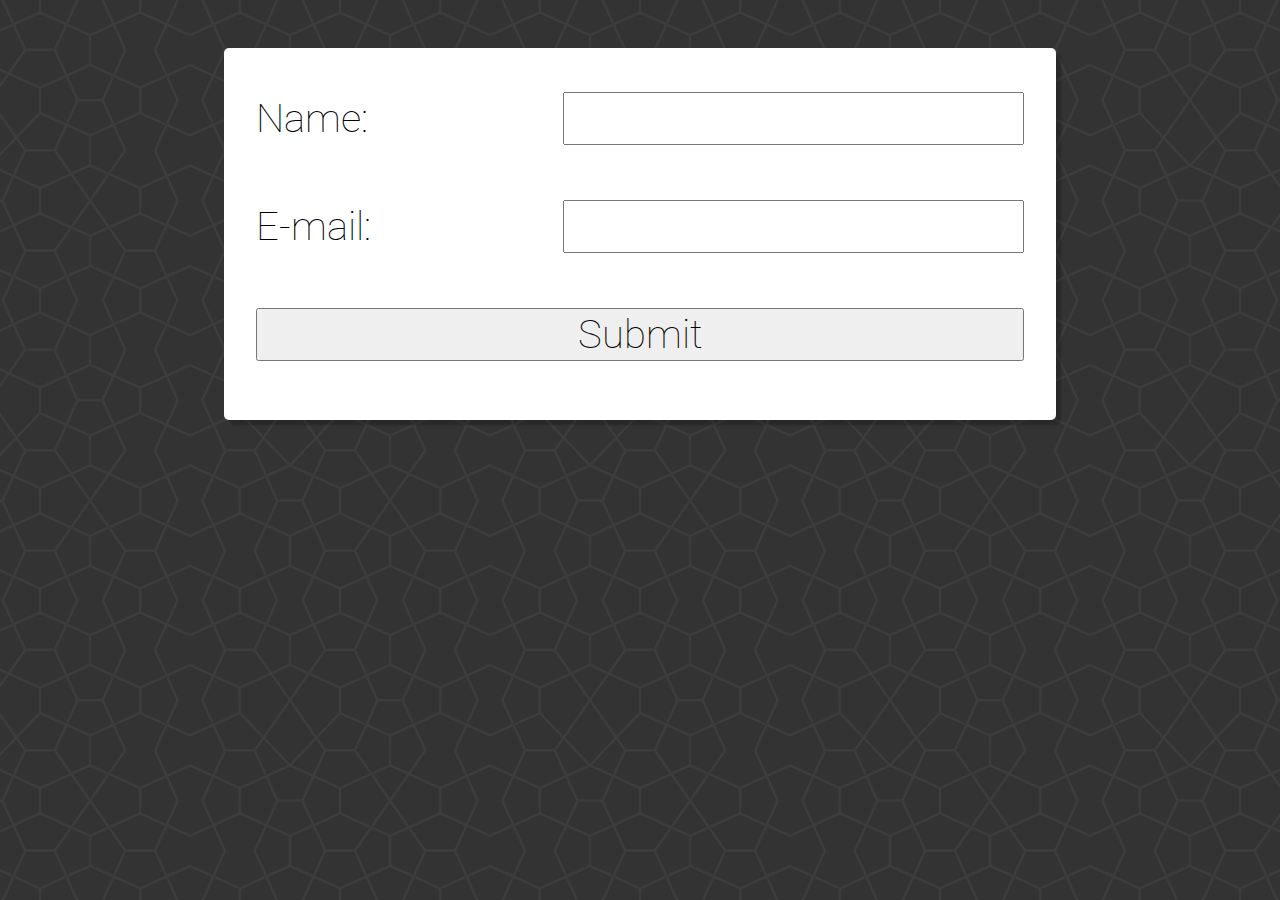
<file: signup.html>
<html>

<head>
	<title>CPU</title>

	<meta name="viewport" content="width=device-width, initial-scale=1.0">


	<link href='https://fonts.googleapis.com/css?family=Roboto:400,100' rel='stylesheet' type='text/css'>
	<link rel="stylesheet" href="css/normalize.css">
	<link rel="stylesheet" href="css/palette.min.css">
	<link rel="stylesheet" href="css/grid.css">
	<link rel="stylesheet" href="css/main.css">
	<link rel="stylesheet" href="css/form.css">
</head>


<body>

	<div class="container">

		<div class="form">
				<form action="http://circuitsmasher.com/cpu/signup.php" method="post">
					<table>
				<tr><td>Name: </td><td><input type="text" name="name"></td></tr>
				<tr><td>E-mail:</td><td> <input type="text" name="email"></td></tr>
					<tr><td colspan="2"><input type="submit"></td></tr>
					</table>
				</form>

		</div>
	</div>

</body>

</html>
</file>
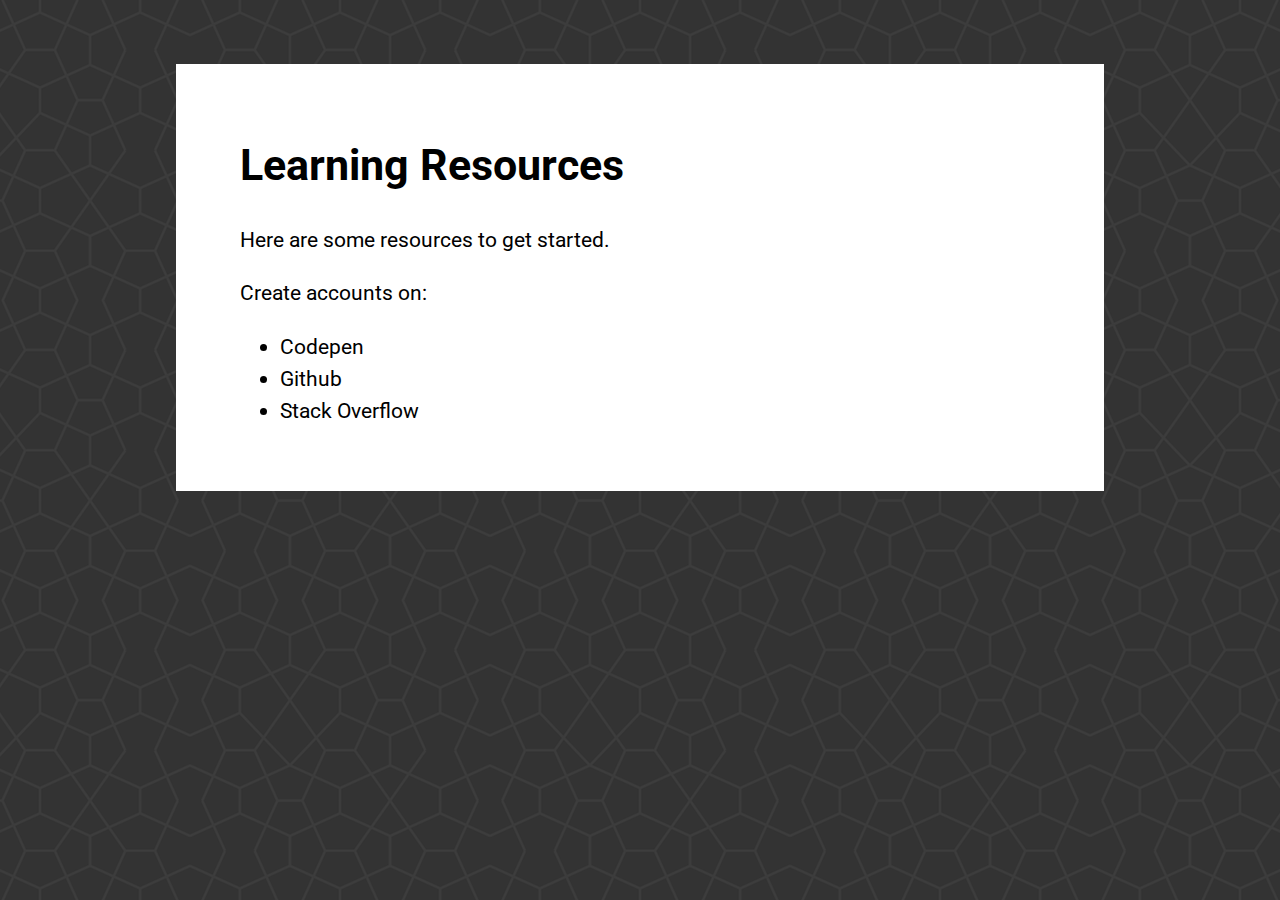
<file: started.html>
<html>

<head>
	<title>CPU</title>

	<meta name="viewport" content="width=device-width, initial-scale=1.0">


	<link href='https://fonts.googleapis.com/css?family=Roboto:400,100' rel='stylesheet' type='text/css'>
	<link rel="stylesheet" href="css/normalize.css">
	<link rel="stylesheet" href="css/palette.min.css">
	<link rel="stylesheet" href="css/grid.css">
	<link rel="stylesheet" href="css/main.css">
	<style type="text/css">
		.article {
		  font-family:'Roboto', sans-serif;
		  background:white;
		  font-size:16pt;
		  margin:0 auto;
		  width:80%;
		  max-width:800px;
		  padding:2em 3em;
		  margin-top:3em;
		  line-height:1.5em;
		}
		.article h1 {
			margin:1em 0;
		}
		.article a {
			color:#40B4DD;
		}
		.article a:hover {
			text-decoration: underline;
		}
	</style>
</head>

<body>

	<div class="container">
		<div class="article">
			<h1>Learning Resources</h1>
			<p>Here are some resources to get started.</p>
			<p>Create accounts on:<p>
			<ul>
				<li>Codepen</li>
				<li>Github</li>
				<li>Stack Overflow</li>

			</ul>
		</div>
	</div>

</body>
</file>
<file: css/grid.css>
@charset "UTF-8";
/*-----------------------------------*\

  $TOAST-GRID

  An insane grid.
  You'd be mad to use it.

  Usage
  =====

  Assuming default values:

  <div class="grid">
    <div class="grid__col grid__col--1-of-2">
      A half-width column.
    </div>
    <div class="grid__col grid__col--1-of-4 grid__col--pull-1-of-4">
      A quarter, pulled left by its own width. You get this, right?
    </div>
  </div>


  Customisation
  =============

  $toast-grid-namespace and $toast-grid-column-namespace
  adjusts the class names for the grid. With
  default values, grid wrappers have a class
  of '.grid' and columns '.grid__col'.

  $toast-col-groups(n) adjusts column divisions.
  For example, $toast-col-groups(12) will produce
  a 12-column grid. $col-groups(3,6,8)
  will produce a 3-, 6-, and 8-column grid.

  $toast-gutter-width is—you guessed it—the gutter
  width. Accepts any unit.

  That's it. Have fun.

\*-----------------------------------*/
.grid {
  list-style: none;
  margin-left: -20px; }

.grid__col--2-of-2, .grid__col--3-of-3, .grid__col--4-of-4, .grid__col--5-of-5, .grid__col--6-of-6, .grid__col--8-of-8, .grid__col--12-of-12 {
  width: 100%; }

.grid__col--1-of-2, .grid__col--2-of-4, .grid__col--3-of-6, .grid__col--4-of-8, .grid__col--6-of-12 {
  width: 50%; }

.grid__col--1-of-3, .grid__col--2-of-6, .grid__col--4-of-12 {
  width: 33.33333%; }

.grid__col--2-of-3, .grid__col--4-of-6, .grid__col--8-of-12 {
  width: 66.66667%; }

.grid__col--1-of-4, .grid__col--2-of-8, .grid__col--3-of-12 {
  width: 25%; }

.grid__col--3-of-4, .grid__col--6-of-8, .grid__col--9-of-12 {
  width: 75%; }

.grid__col--push-2-of-2, .grid__col--push-3-of-3, .grid__col--push-4-of-4, .grid__col--push-5-of-5, .grid__col--push-6-of-6, .grid__col--push-8-of-8, .grid__col--push-12-of-12 {
  margin-left: 100%; }

.grid__col--push-1-of-2, .grid__col--push-2-of-4, .grid__col--push-3-of-6, .grid__col--push-4-of-8, .grid__col--push-6-of-12 {
  margin-left: 50%; }

.grid__col--push-1-of-3, .grid__col--push-2-of-6, .grid__col--push-4-of-12 {
  margin-left: 33.33333%; }

.grid__col--push-2-of-3, .grid__col--push-4-of-6, .grid__col--push-8-of-12 {
  margin-left: 66.66667%; }

.grid__col--push-1-of-4, .grid__col--push-2-of-8, .grid__col--push-3-of-12 {
  margin-left: 25%; }

.grid__col--push-3-of-4, .grid__col--push-6-of-8, .grid__col--push-9-of-12 {
  margin-left: 75%; }

.grid__col--pull-2-of-2, .grid__col--pull-3-of-3, .grid__col--pull-4-of-4, .grid__col--pull-5-of-5, .grid__col--pull-6-of-6, .grid__col--pull-8-of-8, .grid__col--pull-12-of-12 {
  margin-left: -100%; }

.grid__col--pull-1-of-2, .grid__col--pull-2-of-4, .grid__col--pull-3-of-6, .grid__col--pull-4-of-8, .grid__col--pull-6-of-12 {
  margin-left: -50%; }

.grid__col--pull-1-of-3, .grid__col--pull-2-of-6, .grid__col--pull-4-of-12 {
  margin-left: -33.33333%; }

.grid__col--pull-2-of-3, .grid__col--pull-4-of-6, .grid__col--pull-8-of-12 {
  margin-left: -66.66667%; }

.grid__col--pull-1-of-4, .grid__col--pull-2-of-8, .grid__col--pull-3-of-12 {
  margin-left: -25%; }

.grid__col--pull-3-of-4, .grid__col--pull-6-of-8, .grid__col--pull-9-of-12 {
  margin-left: -75%; }

.grid__col--1-of-5 {
  width: 20%; }

.grid__col--push-1-of-5 {
  margin-left: 20%; }

.grid__col--pull-1-of-5 {
  margin-left: -20%; }

.grid__col--2-of-5 {
  width: 40%; }

.grid__col--push-2-of-5 {
  margin-left: 40%; }

.grid__col--pull-2-of-5 {
  margin-left: -40%; }

.grid__col--3-of-5 {
  width: 60%; }

.grid__col--push-3-of-5 {
  margin-left: 60%; }

.grid__col--pull-3-of-5 {
  margin-left: -60%; }

.grid__col--4-of-5 {
  width: 80%; }

.grid__col--push-4-of-5 {
  margin-left: 80%; }

.grid__col--pull-4-of-5 {
  margin-left: -80%; }

.grid__col--1-of-6 {
  width: 16.66667%; }

.grid__col--push-1-of-6 {
  margin-left: 16.66667%; }

.grid__col--pull-1-of-6 {
  margin-left: -16.66667%; }

.grid__col--5-of-6 {
  width: 83.33333%; }

.grid__col--push-5-of-6 {
  margin-left: 83.33333%; }

.grid__col--pull-5-of-6 {
  margin-left: -83.33333%; }

.grid__col--1-of-8 {
  width: 12.5%; }

.grid__col--push-1-of-8 {
  margin-left: 12.5%; }

.grid__col--pull-1-of-8 {
  margin-left: -12.5%; }

.grid__col--3-of-8 {
  width: 37.5%; }

.grid__col--push-3-of-8 {
  margin-left: 37.5%; }

.grid__col--pull-3-of-8 {
  margin-left: -37.5%; }

.grid__col--5-of-8 {
  width: 62.5%; }

.grid__col--push-5-of-8 {
  margin-left: 62.5%; }

.grid__col--pull-5-of-8 {
  margin-left: -62.5%; }

.grid__col--7-of-8 {
  width: 87.5%; }

.grid__col--push-7-of-8 {
  margin-left: 87.5%; }

.grid__col--pull-7-of-8 {
  margin-left: -87.5%; }

.grid__col--1-of-12 {
  width: 8.33333%; }

.grid__col--push-1-of-12 {
  margin-left: 8.33333%; }

.grid__col--pull-1-of-12 {
  margin-left: -8.33333%; }

.grid__col--2-of-12 {
  width: 16.66667%; }

.grid__col--push-2-of-12 {
  margin-left: 16.66667%; }

.grid__col--pull-2-of-12 {
  margin-left: -16.66667%; }

.grid__col--5-of-12 {
  width: 41.66667%; }

.grid__col--push-5-of-12 {
  margin-left: 41.66667%; }

.grid__col--pull-5-of-12 {
  margin-left: -41.66667%; }

.grid__col--7-of-12 {
  width: 58.33333%; }

.grid__col--push-7-of-12 {
  margin-left: 58.33333%; }

.grid__col--pull-7-of-12 {
  margin-left: -58.33333%; }

.grid__col--10-of-12 {
  width: 83.33333%; }

.grid__col--push-10-of-12 {
  margin-left: 83.33333%; }

.grid__col--pull-10-of-12 {
  margin-left: -83.33333%; }

.grid__col--11-of-12 {
  width: 91.66667%; }

.grid__col--push-11-of-12 {
  margin-left: 91.66667%; }

.grid__col--pull-11-of-12 {
  margin-left: -91.66667%; }

.grid__col {
  box-sizing: border-box;
  display: inline-block;
  margin-right: -.25em;
  min-height: 1px;
  padding-left: 20px;
  vertical-align: top; }
  @media (max-width: 700px) {
    .grid__col {
      display: block;
      margin-left: 0;
      margin-right: 0;
      width: auto; } }
  @media (max-width: 700px) and (min-width: 480px) {
    .grid__col[class*="grid__col--m-"] {
      display: inline-block;
      margin-right: -.24em; }
    .grid__col.grid__col--m-1-of-2, .grid__col.grid__col--m-2-of-4 {
      width: 50%; }
    .grid__col.grid__col--m-1-of-3 {
      width: 33.33333%; }
    .grid__col.grid__col--m-2-of-3 {
      width: 66.66667%; }
    .grid__col.grid__col--m-1-of-4 {
      width: 25%; }
    .grid__col.grid__col--m-3-of-4 {
      width: 75%; } }
  @media (max-width: 480px) {
    .grid__col[class*="grid__col--s-"] {
      display: inline-block;
      margin-right: -.24em; }
    .grid__col.grid__col--s-1-of-2, .grid__col.grid__col--s-2-of-4 {
      width: 50%; }
    .grid__col.grid__col--s-1-of-3 {
      width: 33.33333%; }
    .grid__col.grid__col--s-2-of-3 {
      width: 66.66667%; }
    .grid__col.grid__col--s-1-of-4 {
      width: 25%; }
    .grid__col.grid__col--s-3-of-4 {
      width: 75%; } }

.grid__col--centered {
  display: block;
  margin-left: auto;
  margin-right: auto; }

.grid__col--d-first {
  float: left; }

.grid__col--d-last {
  float: right; }

.grid--no-gutter {
  margin-left: 0;
  width: 100%; }
  .grid--no-gutter .grid__col {
    padding-left: 0; }
  .grid--no-gutter .grid__col--span-all {
    margin-left: 0;
    width: 100%; }

.grid__col--ab {
  vertical-align: bottom; }

.grid__col--am {
  vertical-align: middle; }

/*# sourceMappingURL=grid.css.map */
</file>
<file: css/main.css>
.z-depth-1, .card {
  box-shadow: 0 2px 5px 0 rgba(0, 0, 0, 0.16), 0 2px 10px 0 rgba(0, 0, 0, 0.12); }

.z-depth-2 {
  box-shadow: 0 8px 17px 0 rgba(0, 0, 0, 0.2), 0 6px 20px 0 rgba(0, 0, 0, 0.19); }

.z-depth-3 {
  box-shadow: 0 12px 15px 0 rgba(0, 0, 0, 0.24), 0 17px 50px 0 rgba(0, 0, 0, 0.19); }

.z-depth-4, .card:link:hover {
  box-shadow: 0 16px 28px 0 rgba(0, 0, 0, 0.22), 0 25px 55px 0 rgba(0, 0, 0, 0.21); }

.z-depth-5 {
  box-shadow: 0 27px 24px 0 rgba(0, 0, 0, 0.2), 0 40px 77px 0 rgba(0, 0, 0, 0.22); }

.jumbo {
  text-align: center; }

.jumbo-text {
  font-family: Roboto, sans-serif;
  font-weight: 100;
  margin: 0px;
  color: #ffffff; }

h1.jumbo-text {
  font-size: 20em; }

h2.jumbo-text {
  font-size: 2em; }

.sides {
  margin-right: 5%;
  margin-left: 5%; }

@media (min-width: 768px) {
  .sides {
    margin-right: 20%;
    margin-left: 20%; } }
a {
  text-decoration: none; }

.card {
  background-color: #ffffff;
  display: block;
  border-radius: 2px;
  
  padding: 1rem; }
  .card:link {
    border-left: 5px solid #40C4FF;
    color: #40C4FF;
    transition: box-shadow 0.5s,
    color 0.5s, background 0.5s;}
  .card:visited {
    border-left: 5px solid #40C4FF;
    color: #40C4FF; }
    .card:hover {
      background-color:#40C4FF;
      color:white;
      border-left: 5px solid white;
    }

.container {
  background-image: url("../img/tile2.png");
  /*background-color:black;*/
  background-repeat: repeat;
  background-position: center;
  /*background-attachment: fixed;*/
  position:absolute;
  width:100%;
  top:0;
  /*bottom:100px;*/
  min-height: 100vh; }

.fullscreen {
  min-height: 100vh; }

.bottom-spacer {
  margin-bottom: 3rem; }

.vcenter {
  display: flex;
  align-items: center;
  flex-direction: column;
  justify-content: center; }

.sectionheader {
  padding-top: 3rem;
  font-size: 2em;
  font-family: Roboto, sans-serif;
  font-weight: 100;
  color: #ffffff;
  text-transform: uppercase; }

/*# sourceMappingURL=main.css.map */

/* 2016 clubfair */
h1.newsignup {
  font-weight:400;
  font-size:3em;
  text-align:center;
}
.logo {
  width:75%;
  margin:0 auto;
}
.logo img {
  color:white;
  width:100%;
}

.grid_fullwidth {
  width:100%;
  font-size:1.5em;
  text-align: center;
}
@media screen and (min-width:200px) and (max-width: 740px){
    h1.jumbo-text {
      font-size:10em;
    }
  }
  @media screen and (min-device-width:200px) and (max-device-width: 740px){
    h1.jumbo-text {
      font-size:10em;
    }
  }
</file>
<file: css/form.css>
table {
	font-family: Roboto, sans-serif;
	font-weight:100;
	color:black;
	font-size:2.5em;
	width:100%;
}
td *{
	width:100%;
}
td:first-child {
	width:40%;
}
tr {
	height:2.7em;
}
.form {
	margin: 3em auto 0 auto;
	width:60%;
	padding:1em 2em;
	background:white;
	border-radius:5px;
	box-shadow: 5px 5px 2px rgba(0, 0, 0, 0.2);
}
</file>
<file: css/palette.min.css>
.mdc-text-red{color:#f44336}a.mdc-text-red:hover,a.mdc-text-red:focus{color:#e53935}.mdc-text-red-50{color:#ffebee}a.mdc-text-red-50:hover,a.mdc-text-red-50:focus{color:#ffcdd2}.mdc-text-red-100{color:#ffcdd2}a.mdc-text-red-100:hover,a.mdc-text-red-100:focus{color:#ef9a9a}.mdc-text-red-200{color:#ef9a9a}a.mdc-text-red-200:hover,a.mdc-text-red-200:focus{color:#e57373}.mdc-text-red-300{color:#e57373}a.mdc-text-red-300:hover,a.mdc-text-red-300:focus{color:#ef5350}.mdc-text-red-400{color:#ef5350}a.mdc-text-red-400:hover,a.mdc-text-red-400:focus{color:#f44336}.mdc-text-red-500{color:#f44336}a.mdc-text-red-500:hover,a.mdc-text-red-500:focus{color:#e53935}.mdc-text-red-600{color:#e53935}a.mdc-text-red-600:hover,a.mdc-text-red-600:focus{color:#d32f2f}.mdc-text-red-700{color:#d32f2f}a.mdc-text-red-700:hover,a.mdc-text-red-700:focus{color:#c62828}.mdc-text-red-800{color:#c62828}a.mdc-text-red-800:hover,a.mdc-text-red-800:focus{color:#b71c1c}.mdc-text-red-900{color:#b71c1c}a.mdc-text-red-900:hover,a.mdc-text-red-900:focus{color:#8b1515}.mdc-text-red-A100{color:#ff8a80}a.mdc-text-red-A100:hover,a.mdc-text-red-A100:focus{color:#ff5b4d}.mdc-text-red-A200{color:#ff5252}a.mdc-text-red-A200:hover,a.mdc-text-red-A200:focus{color:#ff1f1f}.mdc-text-red-A400{color:#ff1744}a.mdc-text-red-A400:hover,a.mdc-text-red-A400:focus{color:#e3002c}.mdc-text-red-A700{color:#d50000}a.mdc-text-red-A700:hover,a.mdc-text-red-A700:focus{color:#a20000}.mdc-bg-red{background-color:#f44336}a.mdc-bg-red:hover,a.mdc-bg-red:focus{background-color:#e53935}.mdc-bg-red-50{background-color:#ffebee}a.mdc-bg-red-50:hover,a.mdc-bg-red-50:focus{background-color:#ffcdd2}.mdc-bg-red-100{background-color:#ffcdd2}a.mdc-bg-red-100:hover,a.mdc-bg-red-100:focus{background-color:#ef9a9a}.mdc-bg-red-200{background-color:#ef9a9a}a.mdc-bg-red-200:hover,a.mdc-bg-red-200:focus{background-color:#e57373}.mdc-bg-red-300{background-color:#e57373}a.mdc-bg-red-300:hover,a.mdc-bg-red-300:focus{background-color:#ef5350}.mdc-bg-red-400{background-color:#ef5350}a.mdc-bg-red-400:hover,a.mdc-bg-red-400:focus{background-color:#f44336}.mdc-bg-red-500{background-color:#f44336}a.mdc-bg-red-500:hover,a.mdc-bg-red-500:focus{background-color:#e53935}.mdc-bg-red-600{background-color:#e53935}a.mdc-bg-red-600:hover,a.mdc-bg-red-600:focus{background-color:#d32f2f}.mdc-bg-red-700{background-color:#d32f2f}a.mdc-bg-red-700:hover,a.mdc-bg-red-700:focus{background-color:#c62828}.mdc-bg-red-800{background-color:#c62828}a.mdc-bg-red-800:hover,a.mdc-bg-red-800:focus{background-color:#b71c1c}.mdc-bg-red-900{background-color:#b71c1c}a.mdc-bg-red-900:hover,a.mdc-bg-red-900:focus{background-color:#8b1515}.mdc-bg-red-A100{background-color:#ff8a80}a.mdc-bg-red-A100:hover,a.mdc-bg-red-A100:focus{background-color:#ff5b4d}.mdc-bg-red-A200{background-color:#ff5252}a.mdc-bg-red-A200:hover,a.mdc-bg-red-A200:focus{background-color:#ff1f1f}.mdc-bg-red-A400{background-color:#ff1744}a.mdc-bg-red-A400:hover,a.mdc-bg-red-A400:focus{background-color:#e3002c}.mdc-bg-red-A700{background-color:#d50000}a.mdc-bg-red-A700:hover,a.mdc-bg-red-A700:focus{background-color:#a20000}.mdc-text-pink{color:#e91e63}a.mdc-text-pink:hover,a.mdc-text-pink:focus{color:#d81b60}.mdc-text-pink-50{color:#fce4ec}a.mdc-text-pink-50:hover,a.mdc-text-pink-50:focus{color:#f8bbd0}.mdc-text-pink-100{color:#f8bbd0}a.mdc-text-pink-100:hover,a.mdc-text-pink-100:focus{color:#f48fb1}.mdc-text-pink-200{color:#f48fb1}a.mdc-text-pink-200:hover,a.mdc-text-pink-200:focus{color:#f06292}.mdc-text-pink-300{color:#f06292}a.mdc-text-pink-300:hover,a.mdc-text-pink-300:focus{color:#ec407a}.mdc-text-pink-400{color:#ec407a}a.mdc-text-pink-400:hover,a.mdc-text-pink-400:focus{color:#e91e63}.mdc-text-pink-500{color:#e91e63}a.mdc-text-pink-500:hover,a.mdc-text-pink-500:focus{color:#d81b60}.mdc-text-pink-600{color:#d81b60}a.mdc-text-pink-600:hover,a.mdc-text-pink-600:focus{color:#c2185b}.mdc-text-pink-700{color:#c2185b}a.mdc-text-pink-700:hover,a.mdc-text-pink-700:focus{color:#ad1457}.mdc-text-pink-800{color:#ad1457}a.mdc-text-pink-800:hover,a.mdc-text-pink-800:focus{color:#880e4f}.mdc-text-pink-900{color:#880e4f}a.mdc-text-pink-900:hover,a.mdc-text-pink-900:focus{color:#5a0934}.mdc-text-pink-A100{color:#ff80ab}a.mdc-text-pink-A100:hover,a.mdc-text-pink-A100:focus{color:#ff4d89}.mdc-text-pink-A200{color:#ff4081}a.mdc-text-pink-A200:hover,a.mdc-text-pink-A200:focus{color:#ff0d5f}.mdc-text-pink-A400{color:#f50057}a.mdc-text-pink-A400:hover,a.mdc-text-pink-A400:focus{color:#c20045}.mdc-text-pink-A700{color:#c51162}a.mdc-text-pink-A700:hover,a.mdc-text-pink-A700:focus{color:#960d4b}.mdc-bg-pink{background-color:#e91e63}a.mdc-bg-pink:hover,a.mdc-bg-pink:focus{background-color:#d81b60}.mdc-bg-pink-50{background-color:#fce4ec}a.mdc-bg-pink-50:hover,a.mdc-bg-pink-50:focus{background-color:#f8bbd0}.mdc-bg-pink-100{background-color:#f8bbd0}a.mdc-bg-pink-100:hover,a.mdc-bg-pink-100:focus{background-color:#f48fb1}.mdc-bg-pink-200{background-color:#f48fb1}a.mdc-bg-pink-200:hover,a.mdc-bg-pink-200:focus{background-color:#f06292}.mdc-bg-pink-300{background-color:#f06292}a.mdc-bg-pink-300:hover,a.mdc-bg-pink-300:focus{background-color:#ec407a}.mdc-bg-pink-400{background-color:#ec407a}a.mdc-bg-pink-400:hover,a.mdc-bg-pink-400:focus{background-color:#e91e63}.mdc-bg-pink-500{background-color:#e91e63}a.mdc-bg-pink-500:hover,a.mdc-bg-pink-500:focus{background-color:#d81b60}.mdc-bg-pink-600{background-color:#d81b60}a.mdc-bg-pink-600:hover,a.mdc-bg-pink-600:focus{background-color:#c2185b}.mdc-bg-pink-700{background-color:#c2185b}a.mdc-bg-pink-700:hover,a.mdc-bg-pink-700:focus{background-color:#ad1457}.mdc-bg-pink-800{background-color:#ad1457}a.mdc-bg-pink-800:hover,a.mdc-bg-pink-800:focus{background-color:#880e4f}.mdc-bg-pink-900{background-color:#880e4f}a.mdc-bg-pink-900:hover,a.mdc-bg-pink-900:focus{background-color:#5a0934}.mdc-bg-pink-A100{background-color:#ff80ab}a.mdc-bg-pink-A100:hover,a.mdc-bg-pink-A100:focus{background-color:#ff4d89}.mdc-bg-pink-A200{background-color:#ff4081}a.mdc-bg-pink-A200:hover,a.mdc-bg-pink-A200:focus{background-color:#ff0d5f}.mdc-bg-pink-A400{background-color:#f50057}a.mdc-bg-pink-A400:hover,a.mdc-bg-pink-A400:focus{background-color:#c20045}.mdc-bg-pink-A700{background-color:#c51162}a.mdc-bg-pink-A700:hover,a.mdc-bg-pink-A700:focus{background-color:#960d4b}.mdc-text-purple{color:#9c27b0}a.mdc-text-purple:hover,a.mdc-text-purple:focus{color:#8e24aa}.mdc-text-purple-50{color:#f3e5f5}a.mdc-text-purple-50:hover,a.mdc-text-purple-50:focus{color:#e1bee7}.mdc-text-purple-100{color:#e1bee7}a.mdc-text-purple-100:hover,a.mdc-text-purple-100:focus{color:#ce93d8}.mdc-text-purple-200{color:#ce93d8}a.mdc-text-purple-200:hover,a.mdc-text-purple-200:focus{color:#ba68c8}.mdc-text-purple-300{color:#ba68c8}a.mdc-text-purple-300:hover,a.mdc-text-purple-300:focus{color:#ab47bc}.mdc-text-purple-400{color:#ab47bc}a.mdc-text-purple-400:hover,a.mdc-text-purple-400:focus{color:#9c27b0}.mdc-text-purple-500{color:#9c27b0}a.mdc-text-purple-500:hover,a.mdc-text-purple-500:focus{color:#8e24aa}.mdc-text-purple-600{color:#8e24aa}a.mdc-text-purple-600:hover,a.mdc-text-purple-600:focus{color:#7b1fa2}.mdc-text-purple-700{color:#7b1fa2}a.mdc-text-purple-700:hover,a.mdc-text-purple-700:focus{color:#6a1b9a}.mdc-text-purple-800{color:#6a1b9a}a.mdc-text-purple-800:hover,a.mdc-text-purple-800:focus{color:#4a148c}.mdc-text-purple-900{color:#4a148c}a.mdc-text-purple-900:hover,a.mdc-text-purple-900:focus{color:#320e5f}.mdc-text-purple-A100{color:#ea80fc}a.mdc-text-purple-A100:hover,a.mdc-text-purple-A100:focus{color:#e24efb}.mdc-text-purple-A200{color:#e040fb}a.mdc-text-purple-A200:hover,a.mdc-text-purple-A200:focus{color:#d80efa}.mdc-text-purple-A400{color:#d500f9}a.mdc-text-purple-A400:hover,a.mdc-text-purple-A400:focus{color:#a900c6}.mdc-text-purple-A700{color:#a0f}a.mdc-text-purple-A700:hover,a.mdc-text-purple-A700:focus{color:#80c}.mdc-bg-purple{background-color:#9c27b0}a.mdc-bg-purple:hover,a.mdc-bg-purple:focus{background-color:#8e24aa}.mdc-bg-purple-50{background-color:#f3e5f5}a.mdc-bg-purple-50:hover,a.mdc-bg-purple-50:focus{background-color:#e1bee7}.mdc-bg-purple-100{background-color:#e1bee7}a.mdc-bg-purple-100:hover,a.mdc-bg-purple-100:focus{background-color:#ce93d8}.mdc-bg-purple-200{background-color:#ce93d8}a.mdc-bg-purple-200:hover,a.mdc-bg-purple-200:focus{background-color:#ba68c8}.mdc-bg-purple-300{background-color:#ba68c8}a.mdc-bg-purple-300:hover,a.mdc-bg-purple-300:focus{background-color:#ab47bc}.mdc-bg-purple-400{background-color:#ab47bc}a.mdc-bg-purple-400:hover,a.mdc-bg-purple-400:focus{background-color:#9c27b0}.mdc-bg-purple-500{background-color:#9c27b0}a.mdc-bg-purple-500:hover,a.mdc-bg-purple-500:focus{background-color:#8e24aa}.mdc-bg-purple-600{background-color:#8e24aa}a.mdc-bg-purple-600:hover,a.mdc-bg-purple-600:focus{background-color:#7b1fa2}.mdc-bg-purple-700{background-color:#7b1fa2}a.mdc-bg-purple-700:hover,a.mdc-bg-purple-700:focus{background-color:#6a1b9a}.mdc-bg-purple-800{background-color:#6a1b9a}a.mdc-bg-purple-800:hover,a.mdc-bg-purple-800:focus{background-color:#4a148c}.mdc-bg-purple-900{background-color:#4a148c}a.mdc-bg-purple-900:hover,a.mdc-bg-purple-900:focus{background-color:#320e5f}.mdc-bg-purple-A100{background-color:#ea80fc}a.mdc-bg-purple-A100:hover,a.mdc-bg-purple-A100:focus{background-color:#e24efb}.mdc-bg-purple-A200{background-color:#e040fb}a.mdc-bg-purple-A200:hover,a.mdc-bg-purple-A200:focus{background-color:#d80efa}.mdc-bg-purple-A400{background-color:#d500f9}a.mdc-bg-purple-A400:hover,a.mdc-bg-purple-A400:focus{background-color:#a900c6}.mdc-bg-purple-A700{background-color:#a0f}a.mdc-bg-purple-A700:hover,a.mdc-bg-purple-A700:focus{background-color:#80c}.mdc-text-deep-purple{color:#673ab7}a.mdc-text-deep-purple:hover,a.mdc-text-deep-purple:focus{color:#5e35b1}.mdc-text-deep-purple-50{color:#ede7f6}a.mdc-text-deep-purple-50:hover,a.mdc-text-deep-purple-50:focus{color:#d1c4e9}.mdc-text-deep-purple-100{color:#d1c4e9}a.mdc-text-deep-purple-100:hover,a.mdc-text-deep-purple-100:focus{color:#b39ddb}.mdc-text-deep-purple-200{color:#b39ddb}a.mdc-text-deep-purple-200:hover,a.mdc-text-deep-purple-200:focus{color:#9575cd}.mdc-text-deep-purple-300{color:#9575cd}a.mdc-text-deep-purple-300:hover,a.mdc-text-deep-purple-300:focus{color:#7e57c2}.mdc-text-deep-purple-400{color:#7e57c2}a.mdc-text-deep-purple-400:hover,a.mdc-text-deep-purple-400:focus{color:#673ab7}.mdc-text-deep-purple-500{color:#673ab7}a.mdc-text-deep-purple-500:hover,a.mdc-text-deep-purple-500:focus{color:#5e35b1}.mdc-text-deep-purple-600{color:#5e35b1}a.mdc-text-deep-purple-600:hover,a.mdc-text-deep-purple-600:focus{color:#512da8}.mdc-text-deep-purple-700{color:#512da8}a.mdc-text-deep-purple-700:hover,a.mdc-text-deep-purple-700:focus{color:#4527a0}.mdc-text-deep-purple-800{color:#4527a0}a.mdc-text-deep-purple-800:hover,a.mdc-text-deep-purple-800:focus{color:#311b92}.mdc-text-deep-purple-900{color:#311b92}a.mdc-text-deep-purple-900:hover,a.mdc-text-deep-purple-900:focus{color:#231367}.mdc-text-deep-purple-A100{color:#b388ff}a.mdc-text-deep-purple-A100:hover,a.mdc-text-deep-purple-A100:focus{color:#9255ff}.mdc-text-deep-purple-A200{color:#7c4dff}a.mdc-text-deep-purple-A200:hover,a.mdc-text-deep-purple-A200:focus{color:#561aff}.mdc-text-deep-purple-A400{color:#651fff}a.mdc-text-deep-purple-A400:hover,a.mdc-text-deep-purple-A400:focus{color:#4900eb}.mdc-text-deep-purple-A700{color:#6200ea}a.mdc-text-deep-purple-A700:hover,a.mdc-text-deep-purple-A700:focus{color:#4d00b7}.mdc-bg-deep-purple{background-color:#673ab7}a.mdc-bg-deep-purple:hover,a.mdc-bg-deep-purple:focus{background-color:#5e35b1}.mdc-bg-deep-purple-50{background-color:#ede7f6}a.mdc-bg-deep-purple-50:hover,a.mdc-bg-deep-purple-50:focus{background-color:#d1c4e9}.mdc-bg-deep-purple-100{background-color:#d1c4e9}a.mdc-bg-deep-purple-100:hover,a.mdc-bg-deep-purple-100:focus{background-color:#b39ddb}.mdc-bg-deep-purple-200{background-color:#b39ddb}a.mdc-bg-deep-purple-200:hover,a.mdc-bg-deep-purple-200:focus{background-color:#9575cd}.mdc-bg-deep-purple-300{background-color:#9575cd}a.mdc-bg-deep-purple-300:hover,a.mdc-bg-deep-purple-300:focus{background-color:#7e57c2}.mdc-bg-deep-purple-400{background-color:#7e57c2}a.mdc-bg-deep-purple-400:hover,a.mdc-bg-deep-purple-400:focus{background-color:#673ab7}.mdc-bg-deep-purple-500{background-color:#673ab7}a.mdc-bg-deep-purple-500:hover,a.mdc-bg-deep-purple-500:focus{background-color:#5e35b1}.mdc-bg-deep-purple-600{background-color:#5e35b1}a.mdc-bg-deep-purple-600:hover,a.mdc-bg-deep-purple-600:focus{background-color:#512da8}.mdc-bg-deep-purple-700{background-color:#512da8}a.mdc-bg-deep-purple-700:hover,a.mdc-bg-deep-purple-700:focus{background-color:#4527a0}.mdc-bg-deep-purple-800{background-color:#4527a0}a.mdc-bg-deep-purple-800:hover,a.mdc-bg-deep-purple-800:focus{background-color:#311b92}.mdc-bg-deep-purple-900{background-color:#311b92}a.mdc-bg-deep-purple-900:hover,a.mdc-bg-deep-purple-900:focus{background-color:#231367}.mdc-bg-deep-purple-A100{background-color:#b388ff}a.mdc-bg-deep-purple-A100:hover,a.mdc-bg-deep-purple-A100:focus{background-color:#9255ff}.mdc-bg-deep-purple-A200{background-color:#7c4dff}a.mdc-bg-deep-purple-A200:hover,a.mdc-bg-deep-purple-A200:focus{background-color:#561aff}.mdc-bg-deep-purple-A400{background-color:#651fff}a.mdc-bg-deep-purple-A400:hover,a.mdc-bg-deep-purple-A400:focus{background-color:#4900eb}.mdc-bg-deep-purple-A700{background-color:#6200ea}a.mdc-bg-deep-purple-A700:hover,a.mdc-bg-deep-purple-A700:focus{background-color:#4d00b7}.mdc-text-indigo{color:#3f51b5}a.mdc-text-indigo:hover,a.mdc-text-indigo:focus{color:#3949ab}.mdc-text-indigo-50{color:#e8eaf6}a.mdc-text-indigo-50:hover,a.mdc-text-indigo-50:focus{color:#c5cae9}.mdc-text-indigo-100{color:#c5cae9}a.mdc-text-indigo-100:hover,a.mdc-text-indigo-100:focus{color:#9fa8da}.mdc-text-indigo-200{color:#9fa8da}a.mdc-text-indigo-200:hover,a.mdc-text-indigo-200:focus{color:#7986cb}.mdc-text-indigo-300{color:#7986cb}a.mdc-text-indigo-300:hover,a.mdc-text-indigo-300:focus{color:#5c6bc0}.mdc-text-indigo-400{color:#5c6bc0}a.mdc-text-indigo-400:hover,a.mdc-text-indigo-400:focus{color:#3f51b5}.mdc-text-indigo-500{color:#3f51b5}a.mdc-text-indigo-500:hover,a.mdc-text-indigo-500:focus{color:#3949ab}.mdc-text-indigo-600{color:#3949ab}a.mdc-text-indigo-600:hover,a.mdc-text-indigo-600:focus{color:#303f9f}.mdc-text-indigo-700{color:#303f9f}a.mdc-text-indigo-700:hover,a.mdc-text-indigo-700:focus{color:#283593}.mdc-text-indigo-800{color:#283593}a.mdc-text-indigo-800:hover,a.mdc-text-indigo-800:focus{color:#1a237e}.mdc-text-indigo-900{color:#1a237e}a.mdc-text-indigo-900:hover,a.mdc-text-indigo-900:focus{color:#111754}.mdc-text-indigo-A100{color:#8c9eff}a.mdc-text-indigo-A100:hover,a.mdc-text-indigo-A100:focus{color:#5973ff}.mdc-text-indigo-A200{color:#536dfe}a.mdc-text-indigo-A200:hover,a.mdc-text-indigo-A200:focus{color:#2042fe}.mdc-text-indigo-A400{color:#3d5afe}a.mdc-text-indigo-A400:hover,a.mdc-text-indigo-A400:focus{color:#0a2ffe}.mdc-text-indigo-A700{color:#304ffe}a.mdc-text-indigo-A700:hover,a.mdc-text-indigo-A700:focus{color:#0127fa}.mdc-bg-indigo{background-color:#3f51b5}a.mdc-bg-indigo:hover,a.mdc-bg-indigo:focus{background-color:#3949ab}.mdc-bg-indigo-50{background-color:#e8eaf6}a.mdc-bg-indigo-50:hover,a.mdc-bg-indigo-50:focus{background-color:#c5cae9}.mdc-bg-indigo-100{background-color:#c5cae9}a.mdc-bg-indigo-100:hover,a.mdc-bg-indigo-100:focus{background-color:#9fa8da}.mdc-bg-indigo-200{background-color:#9fa8da}a.mdc-bg-indigo-200:hover,a.mdc-bg-indigo-200:focus{background-color:#7986cb}.mdc-bg-indigo-300{background-color:#7986cb}a.mdc-bg-indigo-300:hover,a.mdc-bg-indigo-300:focus{background-color:#5c6bc0}.mdc-bg-indigo-400{background-color:#5c6bc0}a.mdc-bg-indigo-400:hover,a.mdc-bg-indigo-400:focus{background-color:#3f51b5}.mdc-bg-indigo-500{background-color:#3f51b5}a.mdc-bg-indigo-500:hover,a.mdc-bg-indigo-500:focus{background-color:#3949ab}.mdc-bg-indigo-600{background-color:#3949ab}a.mdc-bg-indigo-600:hover,a.mdc-bg-indigo-600:focus{background-color:#303f9f}.mdc-bg-indigo-700{background-color:#303f9f}a.mdc-bg-indigo-700:hover,a.mdc-bg-indigo-700:focus{background-color:#283593}.mdc-bg-indigo-800{background-color:#283593}a.mdc-bg-indigo-800:hover,a.mdc-bg-indigo-800:focus{background-color:#1a237e}.mdc-bg-indigo-900{background-color:#1a237e}a.mdc-bg-indigo-900:hover,a.mdc-bg-indigo-900:focus{background-color:#111754}.mdc-bg-indigo-A100{background-color:#8c9eff}a.mdc-bg-indigo-A100:hover,a.mdc-bg-indigo-A100:focus{background-color:#5973ff}.mdc-bg-indigo-A200{background-color:#536dfe}a.mdc-bg-indigo-A200:hover,a.mdc-bg-indigo-A200:focus{background-color:#2042fe}.mdc-bg-indigo-A400{background-color:#3d5afe}a.mdc-bg-indigo-A400:hover,a.mdc-bg-indigo-A400:focus{background-color:#0a2ffe}.mdc-bg-indigo-A700{background-color:#304ffe}a.mdc-bg-indigo-A700:hover,a.mdc-bg-indigo-A700:focus{background-color:#0127fa}.mdc-text-blue{color:#2196f3}a.mdc-text-blue:hover,a.mdc-text-blue:focus{color:#1e88e5}.mdc-text-blue-50{color:#e3f2fd}a.mdc-text-blue-50:hover,a.mdc-text-blue-50:focus{color:#bbdefb}.mdc-text-blue-100{color:#bbdefb}a.mdc-text-blue-100:hover,a.mdc-text-blue-100:focus{color:#90caf9}.mdc-text-blue-200{color:#90caf9}a.mdc-text-blue-200:hover,a.mdc-text-blue-200:focus{color:#64b5f6}.mdc-text-blue-300{color:#64b5f6}a.mdc-text-blue-300:hover,a.mdc-text-blue-300:focus{color:#42a5f5}.mdc-text-blue-400{color:#42a5f5}a.mdc-text-blue-400:hover,a.mdc-text-blue-400:focus{color:#2196f3}.mdc-text-blue-500{color:#2196f3}a.mdc-text-blue-500:hover,a.mdc-text-blue-500:focus{color:#1e88e5}.mdc-text-blue-600{color:#1e88e5}a.mdc-text-blue-600:hover,a.mdc-text-blue-600:focus{color:#1976d2}.mdc-text-blue-700{color:#1976d2}a.mdc-text-blue-700:hover,a.mdc-text-blue-700:focus{color:#1565c0}.mdc-text-blue-800{color:#1565c0}a.mdc-text-blue-800:hover,a.mdc-text-blue-800:focus{color:#0d47a1}.mdc-text-blue-900{color:#0d47a1}a.mdc-text-blue-900:hover,a.mdc-text-blue-900:focus{color:#093272}.mdc-text-blue-A100{color:#82b1ff}a.mdc-text-blue-A100:hover,a.mdc-text-blue-A100:focus{color:#4f91ff}.mdc-text-blue-A200{color:#448aff}a.mdc-text-blue-A200:hover,a.mdc-text-blue-A200:focus{color:#116aff}.mdc-text-blue-A400{color:#2979ff}a.mdc-text-blue-A400:hover,a.mdc-text-blue-A400:focus{color:#005cf5}.mdc-text-blue-A700{color:#2962ff}a.mdc-text-blue-A700:hover,a.mdc-text-blue-A700:focus{color:#0041f5}.mdc-bg-blue{background-color:#2196f3}a.mdc-bg-blue:hover,a.mdc-bg-blue:focus{background-color:#1e88e5}.mdc-bg-blue-50{background-color:#e3f2fd}a.mdc-bg-blue-50:hover,a.mdc-bg-blue-50:focus{background-color:#bbdefb}.mdc-bg-blue-100{background-color:#bbdefb}a.mdc-bg-blue-100:hover,a.mdc-bg-blue-100:focus{background-color:#90caf9}.mdc-bg-blue-200{background-color:#90caf9}a.mdc-bg-blue-200:hover,a.mdc-bg-blue-200:focus{background-color:#64b5f6}.mdc-bg-blue-300{background-color:#64b5f6}a.mdc-bg-blue-300:hover,a.mdc-bg-blue-300:focus{background-color:#42a5f5}.mdc-bg-blue-400{background-color:#42a5f5}a.mdc-bg-blue-400:hover,a.mdc-bg-blue-400:focus{background-color:#2196f3}.mdc-bg-blue-500{background-color:#2196f3}a.mdc-bg-blue-500:hover,a.mdc-bg-blue-500:focus{background-color:#1e88e5}.mdc-bg-blue-600{background-color:#1e88e5}a.mdc-bg-blue-600:hover,a.mdc-bg-blue-600:focus{background-color:#1976d2}.mdc-bg-blue-700{background-color:#1976d2}a.mdc-bg-blue-700:hover,a.mdc-bg-blue-700:focus{background-color:#1565c0}.mdc-bg-blue-800{background-color:#1565c0}a.mdc-bg-blue-800:hover,a.mdc-bg-blue-800:focus{background-color:#0d47a1}.mdc-bg-blue-900{background-color:#0d47a1}a.mdc-bg-blue-900:hover,a.mdc-bg-blue-900:focus{background-color:#093272}.mdc-bg-blue-A100{background-color:#82b1ff}a.mdc-bg-blue-A100:hover,a.mdc-bg-blue-A100:focus{background-color:#4f91ff}.mdc-bg-blue-A200{background-color:#448aff}a.mdc-bg-blue-A200:hover,a.mdc-bg-blue-A200:focus{background-color:#116aff}.mdc-bg-blue-A400{background-color:#2979ff}a.mdc-bg-blue-A400:hover,a.mdc-bg-blue-A400:focus{background-color:#005cf5}.mdc-bg-blue-A700{background-color:#2962ff}a.mdc-bg-blue-A700:hover,a.mdc-bg-blue-A700:focus{background-color:#0041f5}.mdc-text-light-blue{color:#03a9f4}a.mdc-text-light-blue:hover,a.mdc-text-light-blue:focus{color:#039be5}.mdc-text-light-blue-50{color:#e1f5fe}a.mdc-text-light-blue-50:hover,a.mdc-text-light-blue-50:focus{color:#b3e5fc}.mdc-text-light-blue-100{color:#b3e5fc}a.mdc-text-light-blue-100:hover,a.mdc-text-light-blue-100:focus{color:#81d4fa}.mdc-text-light-blue-200{color:#81d4fa}a.mdc-text-light-blue-200:hover,a.mdc-text-light-blue-200:focus{color:#4fc3f7}.mdc-text-light-blue-300{color:#4fc3f7}a.mdc-text-light-blue-300:hover,a.mdc-text-light-blue-300:focus{color:#29b6f6}.mdc-text-light-blue-400{color:#29b6f6}a.mdc-text-light-blue-400:hover,a.mdc-text-light-blue-400:focus{color:#03a9f4}.mdc-text-light-blue-500{color:#03a9f4}a.mdc-text-light-blue-500:hover,a.mdc-text-light-blue-500:focus{color:#039be5}.mdc-text-light-blue-600{color:#039be5}a.mdc-text-light-blue-600:hover,a.mdc-text-light-blue-600:focus{color:#0288d1}.mdc-text-light-blue-700{color:#0288d1}a.mdc-text-light-blue-700:hover,a.mdc-text-light-blue-700:focus{color:#0277bd}.mdc-text-light-blue-800{color:#0277bd}a.mdc-text-light-blue-800:hover,a.mdc-text-light-blue-800:focus{color:#01579b}.mdc-text-light-blue-900{color:#01579b}a.mdc-text-light-blue-900:hover,a.mdc-text-light-blue-900:focus{color:#013b68}.mdc-text-light-blue-A100{color:#80d8ff}a.mdc-text-light-blue-A100:hover,a.mdc-text-light-blue-A100:focus{color:#4dc8ff}.mdc-text-light-blue-A200{color:#40c4ff}a.mdc-text-light-blue-A200:hover,a.mdc-text-light-blue-A200:focus{color:#0db4ff}.mdc-text-light-blue-A400{color:#00b0ff}a.mdc-text-light-blue-A400:hover,a.mdc-text-light-blue-A400:focus{color:#008dcc}.mdc-text-light-blue-A700{color:#0091ea}a.mdc-text-light-blue-A700:hover,a.mdc-text-light-blue-A700:focus{color:#0071b7}.mdc-bg-light-blue{background-color:#03a9f4}a.mdc-bg-light-blue:hover,a.mdc-bg-light-blue:focus{background-color:#039be5}.mdc-bg-light-blue-50{background-color:#e1f5fe}a.mdc-bg-light-blue-50:hover,a.mdc-bg-light-blue-50:focus{background-color:#b3e5fc}.mdc-bg-light-blue-100{background-color:#b3e5fc}a.mdc-bg-light-blue-100:hover,a.mdc-bg-light-blue-100:focus{background-color:#81d4fa}.mdc-bg-light-blue-200{background-color:#81d4fa}a.mdc-bg-light-blue-200:hover,a.mdc-bg-light-blue-200:focus{background-color:#4fc3f7}.mdc-bg-light-blue-300{background-color:#4fc3f7}a.mdc-bg-light-blue-300:hover,a.mdc-bg-light-blue-300:focus{background-color:#29b6f6}.mdc-bg-light-blue-400{background-color:#29b6f6}a.mdc-bg-light-blue-400:hover,a.mdc-bg-light-blue-400:focus{background-color:#03a9f4}.mdc-bg-light-blue-500{background-color:#03a9f4}a.mdc-bg-light-blue-500:hover,a.mdc-bg-light-blue-500:focus{background-color:#039be5}.mdc-bg-light-blue-600{background-color:#039be5}a.mdc-bg-light-blue-600:hover,a.mdc-bg-light-blue-600:focus{background-color:#0288d1}.mdc-bg-light-blue-700{background-color:#0288d1}a.mdc-bg-light-blue-700:hover,a.mdc-bg-light-blue-700:focus{background-color:#0277bd}.mdc-bg-light-blue-800{background-color:#0277bd}a.mdc-bg-light-blue-800:hover,a.mdc-bg-light-blue-800:focus{background-color:#01579b}.mdc-bg-light-blue-900{background-color:#01579b}a.mdc-bg-light-blue-900:hover,a.mdc-bg-light-blue-900:focus{background-color:#013b68}.mdc-bg-light-blue-A100{background-color:#80d8ff}a.mdc-bg-light-blue-A100:hover,a.mdc-bg-light-blue-A100:focus{background-color:#4dc8ff}.mdc-bg-light-blue-A200{background-color:#40c4ff}a.mdc-bg-light-blue-A200:hover,a.mdc-bg-light-blue-A200:focus{background-color:#0db4ff}.mdc-bg-light-blue-A400{background-color:#00b0ff}a.mdc-bg-light-blue-A400:hover,a.mdc-bg-light-blue-A400:focus{background-color:#008dcc}.mdc-bg-light-blue-A700{background-color:#0091ea}a.mdc-bg-light-blue-A700:hover,a.mdc-bg-light-blue-A700:focus{background-color:#0071b7}.mdc-text-cyan{color:#00bcd4}a.mdc-text-cyan:hover,a.mdc-text-cyan:focus{color:#00acc1}.mdc-text-cyan-50{color:#e0f7fa}a.mdc-text-cyan-50:hover,a.mdc-text-cyan-50:focus{color:#b2ebf2}.mdc-text-cyan-100{color:#b2ebf2}a.mdc-text-cyan-100:hover,a.mdc-text-cyan-100:focus{color:#80deea}.mdc-text-cyan-200{color:#80deea}a.mdc-text-cyan-200:hover,a.mdc-text-cyan-200:focus{color:#4dd0e1}.mdc-text-cyan-300{color:#4dd0e1}a.mdc-text-cyan-300:hover,a.mdc-text-cyan-300:focus{color:#26c6da}.mdc-text-cyan-400{color:#26c6da}a.mdc-text-cyan-400:hover,a.mdc-text-cyan-400:focus{color:#00bcd4}.mdc-text-cyan-500{color:#00bcd4}a.mdc-text-cyan-500:hover,a.mdc-text-cyan-500:focus{color:#00acc1}.mdc-text-cyan-600{color:#00acc1}a.mdc-text-cyan-600:hover,a.mdc-text-cyan-600:focus{color:#0097a7}.mdc-text-cyan-700{color:#0097a7}a.mdc-text-cyan-700:hover,a.mdc-text-cyan-700:focus{color:#00838f}.mdc-text-cyan-800{color:#00838f}a.mdc-text-cyan-800:hover,a.mdc-text-cyan-800:focus{color:#006064}.mdc-text-cyan-900{color:#006064}a.mdc-text-cyan-900:hover,a.mdc-text-cyan-900:focus{color:#002f31}.mdc-text-cyan-A100{color:#84ffff}a.mdc-text-cyan-A100:hover,a.mdc-text-cyan-A100:focus{color:#51ffff}.mdc-text-cyan-A200{color:#18ffff}a.mdc-text-cyan-A200:hover,a.mdc-text-cyan-A200:focus{color:#00e4e4}.mdc-text-cyan-A400{color:#00e5ff}a.mdc-text-cyan-A400:hover,a.mdc-text-cyan-A400:focus{color:#00b7cc}.mdc-text-cyan-A700{color:#00b8d4}a.mdc-text-cyan-A700:hover,a.mdc-text-cyan-A700:focus{color:#008ca1}.mdc-bg-cyan{background-color:#00bcd4}a.mdc-bg-cyan:hover,a.mdc-bg-cyan:focus{background-color:#00acc1}.mdc-bg-cyan-50{background-color:#e0f7fa}a.mdc-bg-cyan-50:hover,a.mdc-bg-cyan-50:focus{background-color:#b2ebf2}.mdc-bg-cyan-100{background-color:#b2ebf2}a.mdc-bg-cyan-100:hover,a.mdc-bg-cyan-100:focus{background-color:#80deea}.mdc-bg-cyan-200{background-color:#80deea}a.mdc-bg-cyan-200:hover,a.mdc-bg-cyan-200:focus{background-color:#4dd0e1}.mdc-bg-cyan-300{background-color:#4dd0e1}a.mdc-bg-cyan-300:hover,a.mdc-bg-cyan-300:focus{background-color:#26c6da}.mdc-bg-cyan-400{background-color:#26c6da}a.mdc-bg-cyan-400:hover,a.mdc-bg-cyan-400:focus{background-color:#00bcd4}.mdc-bg-cyan-500{background-color:#00bcd4}a.mdc-bg-cyan-500:hover,a.mdc-bg-cyan-500:focus{background-color:#00acc1}.mdc-bg-cyan-600{background-color:#00acc1}a.mdc-bg-cyan-600:hover,a.mdc-bg-cyan-600:focus{background-color:#0097a7}.mdc-bg-cyan-700{background-color:#0097a7}a.mdc-bg-cyan-700:hover,a.mdc-bg-cyan-700:focus{background-color:#00838f}.mdc-bg-cyan-800{background-color:#00838f}a.mdc-bg-cyan-800:hover,a.mdc-bg-cyan-800:focus{background-color:#006064}.mdc-bg-cyan-900{background-color:#006064}a.mdc-bg-cyan-900:hover,a.mdc-bg-cyan-900:focus{background-color:#002f31}.mdc-bg-cyan-A100{background-color:#84ffff}a.mdc-bg-cyan-A100:hover,a.mdc-bg-cyan-A100:focus{background-color:#51ffff}.mdc-bg-cyan-A200{background-color:#18ffff}a.mdc-bg-cyan-A200:hover,a.mdc-bg-cyan-A200:focus{background-color:#00e4e4}.mdc-bg-cyan-A400{background-color:#00e5ff}a.mdc-bg-cyan-A400:hover,a.mdc-bg-cyan-A400:focus{background-color:#00b7cc}.mdc-bg-cyan-A700{background-color:#00b8d4}a.mdc-bg-cyan-A700:hover,a.mdc-bg-cyan-A700:focus{background-color:#008ca1}.mdc-text-teal{color:#009688}a.mdc-text-teal:hover,a.mdc-text-teal:focus{color:#00897b}.mdc-text-teal-50{color:#e0f2f1}a.mdc-text-teal-50:hover,a.mdc-text-teal-50:focus{color:#b2dfdb}.mdc-text-teal-100{color:#b2dfdb}a.mdc-text-teal-100:hover,a.mdc-text-teal-100:focus{color:#80cbc4}.mdc-text-teal-200{color:#80cbc4}a.mdc-text-teal-200:hover,a.mdc-text-teal-200:focus{color:#4db6ac}.mdc-text-teal-300{color:#4db6ac}a.mdc-text-teal-300:hover,a.mdc-text-teal-300:focus{color:#26a69a}.mdc-text-teal-400{color:#26a69a}a.mdc-text-teal-400:hover,a.mdc-text-teal-400:focus{color:#009688}.mdc-text-teal-500{color:#009688}a.mdc-text-teal-500:hover,a.mdc-text-teal-500:focus{color:#00897b}.mdc-text-teal-600{color:#00897b}a.mdc-text-teal-600:hover,a.mdc-text-teal-600:focus{color:#00796b}.mdc-text-teal-700{color:#00796b}a.mdc-text-teal-700:hover,a.mdc-text-teal-700:focus{color:#00695c}.mdc-text-teal-800{color:#00695c}a.mdc-text-teal-800:hover,a.mdc-text-teal-800:focus{color:#004d40}.mdc-text-teal-900{color:#004d40}a.mdc-text-teal-900:hover,a.mdc-text-teal-900:focus{color:#001a16}.mdc-text-teal-A100{color:#a7ffeb}a.mdc-text-teal-A100:hover,a.mdc-text-teal-A100:focus{color:#74ffdf}.mdc-text-teal-A200{color:#64ffda}a.mdc-text-teal-A200:hover,a.mdc-text-teal-A200:focus{color:#31ffce}.mdc-text-teal-A400{color:#1de9b6}a.mdc-text-teal-A400:hover,a.mdc-text-teal-A400:focus{color:#13c095}.mdc-text-teal-A700{color:#00bfa5}a.mdc-text-teal-A700:hover,a.mdc-text-teal-A700:focus{color:#008c79}.mdc-bg-teal{background-color:#009688}a.mdc-bg-teal:hover,a.mdc-bg-teal:focus{background-color:#00897b}.mdc-bg-teal-50{background-color:#e0f2f1}a.mdc-bg-teal-50:hover,a.mdc-bg-teal-50:focus{background-color:#b2dfdb}.mdc-bg-teal-100{background-color:#b2dfdb}a.mdc-bg-teal-100:hover,a.mdc-bg-teal-100:focus{background-color:#80cbc4}.mdc-bg-teal-200{background-color:#80cbc4}a.mdc-bg-teal-200:hover,a.mdc-bg-teal-200:focus{background-color:#4db6ac}.mdc-bg-teal-300{background-color:#4db6ac}a.mdc-bg-teal-300:hover,a.mdc-bg-teal-300:focus{background-color:#26a69a}.mdc-bg-teal-400{background-color:#26a69a}a.mdc-bg-teal-400:hover,a.mdc-bg-teal-400:focus{background-color:#009688}.mdc-bg-teal-500{background-color:#009688}a.mdc-bg-teal-500:hover,a.mdc-bg-teal-500:focus{background-color:#00897b}.mdc-bg-teal-600{background-color:#00897b}a.mdc-bg-teal-600:hover,a.mdc-bg-teal-600:focus{background-color:#00796b}.mdc-bg-teal-700{background-color:#00796b}a.mdc-bg-teal-700:hover,a.mdc-bg-teal-700:focus{background-color:#00695c}.mdc-bg-teal-800{background-color:#00695c}a.mdc-bg-teal-800:hover,a.mdc-bg-teal-800:focus{background-color:#004d40}.mdc-bg-teal-900{background-color:#004d40}a.mdc-bg-teal-900:hover,a.mdc-bg-teal-900:focus{background-color:#001a16}.mdc-bg-teal-A100{background-color:#a7ffeb}a.mdc-bg-teal-A100:hover,a.mdc-bg-teal-A100:focus{background-color:#74ffdf}.mdc-bg-teal-A200{background-color:#64ffda}a.mdc-bg-teal-A200:hover,a.mdc-bg-teal-A200:focus{background-color:#31ffce}.mdc-bg-teal-A400{background-color:#1de9b6}a.mdc-bg-teal-A400:hover,a.mdc-bg-teal-A400:focus{background-color:#13c095}.mdc-bg-teal-A700{background-color:#00bfa5}a.mdc-bg-teal-A700:hover,a.mdc-bg-teal-A700:focus{background-color:#008c79}.mdc-text-green{color:#4caf50}a.mdc-text-green:hover,a.mdc-text-green:focus{color:#43a047}.mdc-text-green-50{color:#e8f5e9}a.mdc-text-green-50:hover,a.mdc-text-green-50:focus{color:#c8e6c9}.mdc-text-green-100{color:#c8e6c9}a.mdc-text-green-100:hover,a.mdc-text-green-100:focus{color:#a5d6a7}.mdc-text-green-200{color:#a5d6a7}a.mdc-text-green-200:hover,a.mdc-text-green-200:focus{color:#81c784}.mdc-text-green-300{color:#81c784}a.mdc-text-green-300:hover,a.mdc-text-green-300:focus{color:#66bb6a}.mdc-text-green-400{color:#66bb6a}a.mdc-text-green-400:hover,a.mdc-text-green-400:focus{color:#4caf50}.mdc-text-green-500{color:#4caf50}a.mdc-text-green-500:hover,a.mdc-text-green-500:focus{color:#43a047}.mdc-text-green-600{color:#43a047}a.mdc-text-green-600:hover,a.mdc-text-green-600:focus{color:#388e3c}.mdc-text-green-700{color:#388e3c}a.mdc-text-green-700:hover,a.mdc-text-green-700:focus{color:#2e7d32}.mdc-text-green-800{color:#2e7d32}a.mdc-text-green-800:hover,a.mdc-text-green-800:focus{color:#1b5e20}.mdc-text-green-900{color:#1b5e20}a.mdc-text-green-900:hover,a.mdc-text-green-900:focus{color:#103613}.mdc-text-green-A100{color:#b9f6ca}a.mdc-text-green-A100:hover,a.mdc-text-green-A100:focus{color:#8cf0a8}.mdc-text-green-A200{color:#69f0ae}a.mdc-text-green-A200:hover,a.mdc-text-green-A200:focus{color:#3beb95}.mdc-text-green-A400{color:#00e676}a.mdc-text-green-A400:hover,a.mdc-text-green-A400:focus{color:#00b35c}.mdc-text-green-A700{color:#00c853}a.mdc-text-green-A700:hover,a.mdc-text-green-A700:focus{color:#00953e}.mdc-bg-green{background-color:#4caf50}a.mdc-bg-green:hover,a.mdc-bg-green:focus{background-color:#43a047}.mdc-bg-green-50{background-color:#e8f5e9}a.mdc-bg-green-50:hover,a.mdc-bg-green-50:focus{background-color:#c8e6c9}.mdc-bg-green-100{background-color:#c8e6c9}a.mdc-bg-green-100:hover,a.mdc-bg-green-100:focus{background-color:#a5d6a7}.mdc-bg-green-200{background-color:#a5d6a7}a.mdc-bg-green-200:hover,a.mdc-bg-green-200:focus{background-color:#81c784}.mdc-bg-green-300{background-color:#81c784}a.mdc-bg-green-300:hover,a.mdc-bg-green-300:focus{background-color:#66bb6a}.mdc-bg-green-400{background-color:#66bb6a}a.mdc-bg-green-400:hover,a.mdc-bg-green-400:focus{background-color:#4caf50}.mdc-bg-green-500{background-color:#4caf50}a.mdc-bg-green-500:hover,a.mdc-bg-green-500:focus{background-color:#43a047}.mdc-bg-green-600{background-color:#43a047}a.mdc-bg-green-600:hover,a.mdc-bg-green-600:focus{background-color:#388e3c}.mdc-bg-green-700{background-color:#388e3c}a.mdc-bg-green-700:hover,a.mdc-bg-green-700:focus{background-color:#2e7d32}.mdc-bg-green-800{background-color:#2e7d32}a.mdc-bg-green-800:hover,a.mdc-bg-green-800:focus{background-color:#1b5e20}.mdc-bg-green-900{background-color:#1b5e20}a.mdc-bg-green-900:hover,a.mdc-bg-green-900:focus{background-color:#103613}.mdc-bg-green-A100{background-color:#b9f6ca}a.mdc-bg-green-A100:hover,a.mdc-bg-green-A100:focus{background-color:#8cf0a8}.mdc-bg-green-A200{background-color:#69f0ae}a.mdc-bg-green-A200:hover,a.mdc-bg-green-A200:focus{background-color:#3beb95}.mdc-bg-green-A400{background-color:#00e676}a.mdc-bg-green-A400:hover,a.mdc-bg-green-A400:focus{background-color:#00b35c}.mdc-bg-green-A700{background-color:#00c853}a.mdc-bg-green-A700:hover,a.mdc-bg-green-A700:focus{background-color:#00953e}.mdc-text-light-green{color:#8bc34a}a.mdc-text-light-green:hover,a.mdc-text-light-green:focus{color:#7cb342}.mdc-text-light-green-50{color:#f1f8e9}a.mdc-text-light-green-50:hover,a.mdc-text-light-green-50:focus{color:#dcedc8}.mdc-text-light-green-100{color:#dcedc8}a.mdc-text-light-green-100:hover,a.mdc-text-light-green-100:focus{color:#c5e1a5}.mdc-text-light-green-200{color:#c5e1a5}a.mdc-text-light-green-200:hover,a.mdc-text-light-green-200:focus{color:#aed581}.mdc-text-light-green-300{color:#aed581}a.mdc-text-light-green-300:hover,a.mdc-text-light-green-300:focus{color:#9ccc65}.mdc-text-light-green-400{color:#9ccc65}a.mdc-text-light-green-400:hover,a.mdc-text-light-green-400:focus{color:#8bc34a}.mdc-text-light-green-500{color:#8bc34a}a.mdc-text-light-green-500:hover,a.mdc-text-light-green-500:focus{color:#7cb342}.mdc-text-light-green-600{color:#7cb342}a.mdc-text-light-green-600:hover,a.mdc-text-light-green-600:focus{color:#689f38}.mdc-text-light-green-700{color:#689f38}a.mdc-text-light-green-700:hover,a.mdc-text-light-green-700:focus{color:#558b2f}.mdc-text-light-green-800{color:#558b2f}a.mdc-text-light-green-800:hover,a.mdc-text-light-green-800:focus{color:#33691e}.mdc-text-light-green-900{color:#33691e}a.mdc-text-light-green-900:hover,a.mdc-text-light-green-900:focus{color:#204113}.mdc-text-light-green-A100{color:#ccff90}a.mdc-text-light-green-A100:hover,a.mdc-text-light-green-A100:focus{color:#b5ff5d}.mdc-text-light-green-A200{color:#b2ff59}a.mdc-text-light-green-A200:hover,a.mdc-text-light-green-A200:focus{color:#9aff26}.mdc-text-light-green-A400{color:#76ff03}a.mdc-text-light-green-A400:hover,a.mdc-text-light-green-A400:focus{color:#5ecf00}.mdc-text-light-green-A700{color:#64dd17}a.mdc-text-light-green-A700:hover,a.mdc-text-light-green-A700:focus{color:#4faf12}.mdc-bg-light-green{background-color:#8bc34a}a.mdc-bg-light-green:hover,a.mdc-bg-light-green:focus{background-color:#7cb342}.mdc-bg-light-green-50{background-color:#f1f8e9}a.mdc-bg-light-green-50:hover,a.mdc-bg-light-green-50:focus{background-color:#dcedc8}.mdc-bg-light-green-100{background-color:#dcedc8}a.mdc-bg-light-green-100:hover,a.mdc-bg-light-green-100:focus{background-color:#c5e1a5}.mdc-bg-light-green-200{background-color:#c5e1a5}a.mdc-bg-light-green-200:hover,a.mdc-bg-light-green-200:focus{background-color:#aed581}.mdc-bg-light-green-300{background-color:#aed581}a.mdc-bg-light-green-300:hover,a.mdc-bg-light-green-300:focus{background-color:#9ccc65}.mdc-bg-light-green-400{background-color:#9ccc65}a.mdc-bg-light-green-400:hover,a.mdc-bg-light-green-400:focus{background-color:#8bc34a}.mdc-bg-light-green-500{background-color:#8bc34a}a.mdc-bg-light-green-500:hover,a.mdc-bg-light-green-500:focus{background-color:#7cb342}.mdc-bg-light-green-600{background-color:#7cb342}a.mdc-bg-light-green-600:hover,a.mdc-bg-light-green-600:focus{background-color:#689f38}.mdc-bg-light-green-700{background-color:#689f38}a.mdc-bg-light-green-700:hover,a.mdc-bg-light-green-700:focus{background-color:#558b2f}.mdc-bg-light-green-800{background-color:#558b2f}a.mdc-bg-light-green-800:hover,a.mdc-bg-light-green-800:focus{background-color:#33691e}.mdc-bg-light-green-900{background-color:#33691e}a.mdc-bg-light-green-900:hover,a.mdc-bg-light-green-900:focus{background-color:#204113}.mdc-bg-light-green-A100{background-color:#ccff90}a.mdc-bg-light-green-A100:hover,a.mdc-bg-light-green-A100:focus{background-color:#b5ff5d}.mdc-bg-light-green-A200{background-color:#b2ff59}a.mdc-bg-light-green-A200:hover,a.mdc-bg-light-green-A200:focus{background-color:#9aff26}.mdc-bg-light-green-A400{background-color:#76ff03}a.mdc-bg-light-green-A400:hover,a.mdc-bg-light-green-A400:focus{background-color:#5ecf00}.mdc-bg-light-green-A700{background-color:#64dd17}a.mdc-bg-light-green-A700:hover,a.mdc-bg-light-green-A700:focus{background-color:#4faf12}.mdc-text-lime{color:#cddc39}a.mdc-text-lime:hover,a.mdc-text-lime:focus{color:#c0ca33}.mdc-text-lime-50{color:#f9fbe7}a.mdc-text-lime-50:hover,a.mdc-text-lime-50:focus{color:#f0f4c3}.mdc-text-lime-100{color:#f0f4c3}a.mdc-text-lime-100:hover,a.mdc-text-lime-100:focus{color:#e6ee9c}.mdc-text-lime-200{color:#e6ee9c}a.mdc-text-lime-200:hover,a.mdc-text-lime-200:focus{color:#dce775}.mdc-text-lime-300{color:#dce775}a.mdc-text-lime-300:hover,a.mdc-text-lime-300:focus{color:#d4e157}.mdc-text-lime-400{color:#d4e157}a.mdc-text-lime-400:hover,a.mdc-text-lime-400:focus{color:#cddc39}.mdc-text-lime-500{color:#cddc39}a.mdc-text-lime-500:hover,a.mdc-text-lime-500:focus{color:#c0ca33}.mdc-text-lime-600{color:#c0ca33}a.mdc-text-lime-600:hover,a.mdc-text-lime-600:focus{color:#afb42b}.mdc-text-lime-700{color:#afb42b}a.mdc-text-lime-700:hover,a.mdc-text-lime-700:focus{color:#9e9d24}.mdc-text-lime-800{color:#9e9d24}a.mdc-text-lime-800:hover,a.mdc-text-lime-800:focus{color:#827717}.mdc-text-lime-900{color:#827717}a.mdc-text-lime-900:hover,a.mdc-text-lime-900:focus{color:#574f0f}.mdc-text-lime-A100{color:#f4ff81}a.mdc-text-lime-A100:hover,a.mdc-text-lime-A100:focus{color:#f0ff4e}.mdc-text-lime-A200{color:#eeff41}a.mdc-text-lime-A200:hover,a.mdc-text-lime-A200:focus{color:#e9ff0e}.mdc-text-lime-A400{color:#c6ff00}a.mdc-text-lime-A400:hover,a.mdc-text-lime-A400:focus{color:#9ecc00}.mdc-text-lime-A700{color:#aeea00}a.mdc-text-lime-A700:hover,a.mdc-text-lime-A700:focus{color:#88b700}.mdc-bg-lime{background-color:#cddc39}a.mdc-bg-lime:hover,a.mdc-bg-lime:focus{background-color:#c0ca33}.mdc-bg-lime-50{background-color:#f9fbe7}a.mdc-bg-lime-50:hover,a.mdc-bg-lime-50:focus{background-color:#f0f4c3}.mdc-bg-lime-100{background-color:#f0f4c3}a.mdc-bg-lime-100:hover,a.mdc-bg-lime-100:focus{background-color:#e6ee9c}.mdc-bg-lime-200{background-color:#e6ee9c}a.mdc-bg-lime-200:hover,a.mdc-bg-lime-200:focus{background-color:#dce775}.mdc-bg-lime-300{background-color:#dce775}a.mdc-bg-lime-300:hover,a.mdc-bg-lime-300:focus{background-color:#d4e157}.mdc-bg-lime-400{background-color:#d4e157}a.mdc-bg-lime-400:hover,a.mdc-bg-lime-400:focus{background-color:#cddc39}.mdc-bg-lime-500{background-color:#cddc39}a.mdc-bg-lime-500:hover,a.mdc-bg-lime-500:focus{background-color:#c0ca33}.mdc-bg-lime-600{background-color:#c0ca33}a.mdc-bg-lime-600:hover,a.mdc-bg-lime-600:focus{background-color:#afb42b}.mdc-bg-lime-700{background-color:#afb42b}a.mdc-bg-lime-700:hover,a.mdc-bg-lime-700:focus{background-color:#9e9d24}.mdc-bg-lime-800{background-color:#9e9d24}a.mdc-bg-lime-800:hover,a.mdc-bg-lime-800:focus{background-color:#827717}.mdc-bg-lime-900{background-color:#827717}a.mdc-bg-lime-900:hover,a.mdc-bg-lime-900:focus{background-color:#574f0f}.mdc-bg-lime-A100{background-color:#f4ff81}a.mdc-bg-lime-A100:hover,a.mdc-bg-lime-A100:focus{background-color:#f0ff4e}.mdc-bg-lime-A200{background-color:#eeff41}a.mdc-bg-lime-A200:hover,a.mdc-bg-lime-A200:focus{background-color:#e9ff0e}.mdc-bg-lime-A400{background-color:#c6ff00}a.mdc-bg-lime-A400:hover,a.mdc-bg-lime-A400:focus{background-color:#9ecc00}.mdc-bg-lime-A700{background-color:#aeea00}a.mdc-bg-lime-A700:hover,a.mdc-bg-lime-A700:focus{background-color:#88b700}.mdc-text-yellow{color:#ffeb3b}a.mdc-text-yellow:hover,a.mdc-text-yellow:focus{color:#fdd835}.mdc-text-yellow-50{color:#fffde7}a.mdc-text-yellow-50:hover,a.mdc-text-yellow-50:focus{color:#fff9c4}.mdc-text-yellow-100{color:#fff9c4}a.mdc-text-yellow-100:hover,a.mdc-text-yellow-100:focus{color:#fff59d}.mdc-text-yellow-200{color:#fff59d}a.mdc-text-yellow-200:hover,a.mdc-text-yellow-200:focus{color:#fff176}.mdc-text-yellow-300{color:#fff176}a.mdc-text-yellow-300:hover,a.mdc-text-yellow-300:focus{color:#ffee58}.mdc-text-yellow-400{color:#ffee58}a.mdc-text-yellow-400:hover,a.mdc-text-yellow-400:focus{color:#ffeb3b}.mdc-text-yellow-500{color:#ffeb3b}a.mdc-text-yellow-500:hover,a.mdc-text-yellow-500:focus{color:#fdd835}.mdc-text-yellow-600{color:#fdd835}a.mdc-text-yellow-600:hover,a.mdc-text-yellow-600:focus{color:#fbc02d}.mdc-text-yellow-700{color:#fbc02d}a.mdc-text-yellow-700:hover,a.mdc-text-yellow-700:focus{color:#f9a825}.mdc-text-yellow-800{color:#f9a825}a.mdc-text-yellow-800:hover,a.mdc-text-yellow-800:focus{color:#f57f17}.mdc-text-yellow-900{color:#f57f17}a.mdc-text-yellow-900:hover,a.mdc-text-yellow-900:focus{color:#d06609}.mdc-text-yellow-A100{color:#ffff8d}a.mdc-text-yellow-A100:hover,a.mdc-text-yellow-A100:focus{color:#ffff5a}.mdc-text-yellow-A200{color:#ff0}a.mdc-text-yellow-A200:hover,a.mdc-text-yellow-A200:focus{color:#cc0}.mdc-text-yellow-A400{color:#ffea00}a.mdc-text-yellow-A400:hover,a.mdc-text-yellow-A400:focus{color:#cb0}.mdc-text-yellow-A700{color:#ffd600}a.mdc-text-yellow-A700:hover,a.mdc-text-yellow-A700:focus{color:#ccab00}.mdc-bg-yellow{background-color:#ffeb3b}a.mdc-bg-yellow:hover,a.mdc-bg-yellow:focus{background-color:#fdd835}.mdc-bg-yellow-50{background-color:#fffde7}a.mdc-bg-yellow-50:hover,a.mdc-bg-yellow-50:focus{background-color:#fff9c4}.mdc-bg-yellow-100{background-color:#fff9c4}a.mdc-bg-yellow-100:hover,a.mdc-bg-yellow-100:focus{background-color:#fff59d}.mdc-bg-yellow-200{background-color:#fff59d}a.mdc-bg-yellow-200:hover,a.mdc-bg-yellow-200:focus{background-color:#fff176}.mdc-bg-yellow-300{background-color:#fff176}a.mdc-bg-yellow-300:hover,a.mdc-bg-yellow-300:focus{background-color:#ffee58}.mdc-bg-yellow-400{background-color:#ffee58}a.mdc-bg-yellow-400:hover,a.mdc-bg-yellow-400:focus{background-color:#ffeb3b}.mdc-bg-yellow-500{background-color:#ffeb3b}a.mdc-bg-yellow-500:hover,a.mdc-bg-yellow-500:focus{background-color:#fdd835}.mdc-bg-yellow-600{background-color:#fdd835}a.mdc-bg-yellow-600:hover,a.mdc-bg-yellow-600:focus{background-color:#fbc02d}.mdc-bg-yellow-700{background-color:#fbc02d}a.mdc-bg-yellow-700:hover,a.mdc-bg-yellow-700:focus{background-color:#f9a825}.mdc-bg-yellow-800{background-color:#f9a825}a.mdc-bg-yellow-800:hover,a.mdc-bg-yellow-800:focus{background-color:#f57f17}.mdc-bg-yellow-900{background-color:#f57f17}a.mdc-bg-yellow-900:hover,a.mdc-bg-yellow-900:focus{background-color:#d06609}.mdc-bg-yellow-A100{background-color:#ffff8d}a.mdc-bg-yellow-A100:hover,a.mdc-bg-yellow-A100:focus{background-color:#ffff5a}.mdc-bg-yellow-A200{background-color:#ff0}a.mdc-bg-yellow-A200:hover,a.mdc-bg-yellow-A200:focus{background-color:#cc0}.mdc-bg-yellow-A400{background-color:#ffea00}a.mdc-bg-yellow-A400:hover,a.mdc-bg-yellow-A400:focus{background-color:#cb0}.mdc-bg-yellow-A700{background-color:#ffd600}a.mdc-bg-yellow-A700:hover,a.mdc-bg-yellow-A700:focus{background-color:#ccab00}.mdc-text-amber{color:#ffc107}a.mdc-text-amber:hover,a.mdc-text-amber:focus{color:#ffb300}.mdc-text-amber-50{color:#fff8e1}a.mdc-text-amber-50:hover,a.mdc-text-amber-50:focus{color:#ffecb3}.mdc-text-amber-100{color:#ffecb3}a.mdc-text-amber-100:hover,a.mdc-text-amber-100:focus{color:#ffe082}.mdc-text-amber-200{color:#ffe082}a.mdc-text-amber-200:hover,a.mdc-text-amber-200:focus{color:#ffd54f}.mdc-text-amber-300{color:#ffd54f}a.mdc-text-amber-300:hover,a.mdc-text-amber-300:focus{color:#ffca28}.mdc-text-amber-400{color:#ffca28}a.mdc-text-amber-400:hover,a.mdc-text-amber-400:focus{color:#ffc107}.mdc-text-amber-500{color:#ffc107}a.mdc-text-amber-500:hover,a.mdc-text-amber-500:focus{color:#ffb300}.mdc-text-amber-600{color:#ffb300}a.mdc-text-amber-600:hover,a.mdc-text-amber-600:focus{color:#ffa000}.mdc-text-amber-700{color:#ffa000}a.mdc-text-amber-700:hover,a.mdc-text-amber-700:focus{color:#ff8f00}.mdc-text-amber-800{color:#ff8f00}a.mdc-text-amber-800:hover,a.mdc-text-amber-800:focus{color:#ff6f00}.mdc-text-amber-900{color:#ff6f00}a.mdc-text-amber-900:hover,a.mdc-text-amber-900:focus{color:#cc5900}.mdc-text-amber-A100{color:#ffe57f}a.mdc-text-amber-A100:hover,a.mdc-text-amber-A100:focus{color:#ffdb4c}.mdc-text-amber-A200{color:#ffd740}a.mdc-text-amber-A200:hover,a.mdc-text-amber-A200:focus{color:#ffcc0d}.mdc-text-amber-A400{color:#ffc400}a.mdc-text-amber-A400:hover,a.mdc-text-amber-A400:focus{color:#cc9d00}.mdc-text-amber-A700{color:#ffab00}a.mdc-text-amber-A700:hover,a.mdc-text-amber-A700:focus{color:#cc8900}.mdc-bg-amber{background-color:#ffc107}a.mdc-bg-amber:hover,a.mdc-bg-amber:focus{background-color:#ffb300}.mdc-bg-amber-50{background-color:#fff8e1}a.mdc-bg-amber-50:hover,a.mdc-bg-amber-50:focus{background-color:#ffecb3}.mdc-bg-amber-100{background-color:#ffecb3}a.mdc-bg-amber-100:hover,a.mdc-bg-amber-100:focus{background-color:#ffe082}.mdc-bg-amber-200{background-color:#ffe082}a.mdc-bg-amber-200:hover,a.mdc-bg-amber-200:focus{background-color:#ffd54f}.mdc-bg-amber-300{background-color:#ffd54f}a.mdc-bg-amber-300:hover,a.mdc-bg-amber-300:focus{background-color:#ffca28}.mdc-bg-amber-400{background-color:#ffca28}a.mdc-bg-amber-400:hover,a.mdc-bg-amber-400:focus{background-color:#ffc107}.mdc-bg-amber-500{background-color:#ffc107}a.mdc-bg-amber-500:hover,a.mdc-bg-amber-500:focus{background-color:#ffb300}.mdc-bg-amber-600{background-color:#ffb300}a.mdc-bg-amber-600:hover,a.mdc-bg-amber-600:focus{background-color:#ffa000}.mdc-bg-amber-700{background-color:#ffa000}a.mdc-bg-amber-700:hover,a.mdc-bg-amber-700:focus{background-color:#ff8f00}.mdc-bg-amber-800{background-color:#ff8f00}a.mdc-bg-amber-800:hover,a.mdc-bg-amber-800:focus{background-color:#ff6f00}.mdc-bg-amber-900{background-color:#ff6f00}a.mdc-bg-amber-900:hover,a.mdc-bg-amber-900:focus{background-color:#cc5900}.mdc-bg-amber-A100{background-color:#ffe57f}a.mdc-bg-amber-A100:hover,a.mdc-bg-amber-A100:focus{background-color:#ffdb4c}.mdc-bg-amber-A200{background-color:#ffd740}a.mdc-bg-amber-A200:hover,a.mdc-bg-amber-A200:focus{background-color:#ffcc0d}.mdc-bg-amber-A400{background-color:#ffc400}a.mdc-bg-amber-A400:hover,a.mdc-bg-amber-A400:focus{background-color:#cc9d00}.mdc-bg-amber-A700{background-color:#ffab00}a.mdc-bg-amber-A700:hover,a.mdc-bg-amber-A700:focus{background-color:#cc8900}.mdc-text-orange{color:#ff9800}a.mdc-text-orange:hover,a.mdc-text-orange:focus{color:#fb8c00}.mdc-text-orange-50{color:#fff3e0}a.mdc-text-orange-50:hover,a.mdc-text-orange-50:focus{color:#ffe0b2}.mdc-text-orange-100{color:#ffe0b2}a.mdc-text-orange-100:hover,a.mdc-text-orange-100:focus{color:#ffcc80}.mdc-text-orange-200{color:#ffcc80}a.mdc-text-orange-200:hover,a.mdc-text-orange-200:focus{color:#ffb74d}.mdc-text-orange-300{color:#ffb74d}a.mdc-text-orange-300:hover,a.mdc-text-orange-300:focus{color:#ffa726}.mdc-text-orange-400{color:#ffa726}a.mdc-text-orange-400:hover,a.mdc-text-orange-400:focus{color:#ff9800}.mdc-text-orange-500{color:#ff9800}a.mdc-text-orange-500:hover,a.mdc-text-orange-500:focus{color:#fb8c00}.mdc-text-orange-600{color:#fb8c00}a.mdc-text-orange-600:hover,a.mdc-text-orange-600:focus{color:#f57c00}.mdc-text-orange-700{color:#f57c00}a.mdc-text-orange-700:hover,a.mdc-text-orange-700:focus{color:#ef6c00}.mdc-text-orange-800{color:#ef6c00}a.mdc-text-orange-800:hover,a.mdc-text-orange-800:focus{color:#e65100}.mdc-text-orange-900{color:#e65100}a.mdc-text-orange-900:hover,a.mdc-text-orange-900:focus{color:#b33f00}.mdc-text-orange-A100{color:#ffd180}a.mdc-text-orange-A100:hover,a.mdc-text-orange-A100:focus{color:#ffbf4d}.mdc-text-orange-A200{color:#ffab40}a.mdc-text-orange-A200:hover,a.mdc-text-orange-A200:focus{color:#ff950d}.mdc-text-orange-A400{color:#ff9100}a.mdc-text-orange-A400:hover,a.mdc-text-orange-A400:focus{color:#cc7400}.mdc-text-orange-A700{color:#ff6d00}a.mdc-text-orange-A700:hover,a.mdc-text-orange-A700:focus{color:#cc5700}.mdc-bg-orange{background-color:#ff9800}a.mdc-bg-orange:hover,a.mdc-bg-orange:focus{background-color:#fb8c00}.mdc-bg-orange-50{background-color:#fff3e0}a.mdc-bg-orange-50:hover,a.mdc-bg-orange-50:focus{background-color:#ffe0b2}.mdc-bg-orange-100{background-color:#ffe0b2}a.mdc-bg-orange-100:hover,a.mdc-bg-orange-100:focus{background-color:#ffcc80}.mdc-bg-orange-200{background-color:#ffcc80}a.mdc-bg-orange-200:hover,a.mdc-bg-orange-200:focus{background-color:#ffb74d}.mdc-bg-orange-300{background-color:#ffb74d}a.mdc-bg-orange-300:hover,a.mdc-bg-orange-300:focus{background-color:#ffa726}.mdc-bg-orange-400{background-color:#ffa726}a.mdc-bg-orange-400:hover,a.mdc-bg-orange-400:focus{background-color:#ff9800}.mdc-bg-orange-500{background-color:#ff9800}a.mdc-bg-orange-500:hover,a.mdc-bg-orange-500:focus{background-color:#fb8c00}.mdc-bg-orange-600{background-color:#fb8c00}a.mdc-bg-orange-600:hover,a.mdc-bg-orange-600:focus{background-color:#f57c00}.mdc-bg-orange-700{background-color:#f57c00}a.mdc-bg-orange-700:hover,a.mdc-bg-orange-700:focus{background-color:#ef6c00}.mdc-bg-orange-800{background-color:#ef6c00}a.mdc-bg-orange-800:hover,a.mdc-bg-orange-800:focus{background-color:#e65100}.mdc-bg-orange-900{background-color:#e65100}a.mdc-bg-orange-900:hover,a.mdc-bg-orange-900:focus{background-color:#b33f00}.mdc-bg-orange-A100{background-color:#ffd180}a.mdc-bg-orange-A100:hover,a.mdc-bg-orange-A100:focus{background-color:#ffbf4d}.mdc-bg-orange-A200{background-color:#ffab40}a.mdc-bg-orange-A200:hover,a.mdc-bg-orange-A200:focus{background-color:#ff950d}.mdc-bg-orange-A400{background-color:#ff9100}a.mdc-bg-orange-A400:hover,a.mdc-bg-orange-A400:focus{background-color:#cc7400}.mdc-bg-orange-A700{background-color:#ff6d00}a.mdc-bg-orange-A700:hover,a.mdc-bg-orange-A700:focus{background-color:#cc5700}.mdc-text-deep-orange{color:#ff5722}a.mdc-text-deep-orange:hover,a.mdc-text-deep-orange:focus{color:#f4511e}.mdc-text-deep-orange-50{color:#fbe9e7}a.mdc-text-deep-orange-50:hover,a.mdc-text-deep-orange-50:focus{color:#ffccbc}.mdc-text-deep-orange-100{color:#ffccbc}a.mdc-text-deep-orange-100:hover,a.mdc-text-deep-orange-100:focus{color:#ffab91}.mdc-text-deep-orange-200{color:#ffab91}a.mdc-text-deep-orange-200:hover,a.mdc-text-deep-orange-200:focus{color:#ff8a65}.mdc-text-deep-orange-300{color:#ff8a65}a.mdc-text-deep-orange-300:hover,a.mdc-text-deep-orange-300:focus{color:#ff7043}.mdc-text-deep-orange-400{color:#ff7043}a.mdc-text-deep-orange-400:hover,a.mdc-text-deep-orange-400:focus{color:#ff5722}.mdc-text-deep-orange-500{color:#ff5722}a.mdc-text-deep-orange-500:hover,a.mdc-text-deep-orange-500:focus{color:#f4511e}.mdc-text-deep-orange-600{color:#f4511e}a.mdc-text-deep-orange-600:hover,a.mdc-text-deep-orange-600:focus{color:#e64a19}.mdc-text-deep-orange-700{color:#e64a19}a.mdc-text-deep-orange-700:hover,a.mdc-text-deep-orange-700:focus{color:#d84315}.mdc-text-deep-orange-800{color:#d84315}a.mdc-text-deep-orange-800:hover,a.mdc-text-deep-orange-800:focus{color:#bf360c}.mdc-text-deep-orange-900{color:#bf360c}a.mdc-text-deep-orange-900:hover,a.mdc-text-deep-orange-900:focus{color:#8f2809}.mdc-text-deep-orange-A100{color:#ff9e80}a.mdc-text-deep-orange-A100:hover,a.mdc-text-deep-orange-A100:focus{color:#ff774d}.mdc-text-deep-orange-A200{color:#ff6e40}a.mdc-text-deep-orange-A200:hover,a.mdc-text-deep-orange-A200:focus{color:#ff470d}.mdc-text-deep-orange-A400{color:#ff3d00}a.mdc-text-deep-orange-A400:hover,a.mdc-text-deep-orange-A400:focus{color:#cc3100}.mdc-text-deep-orange-A700{color:#dd2c00}a.mdc-text-deep-orange-A700:hover,a.mdc-text-deep-orange-A700:focus{color:#a20}.mdc-bg-deep-orange{background-color:#ff5722}a.mdc-bg-deep-orange:hover,a.mdc-bg-deep-orange:focus{background-color:#f4511e}.mdc-bg-deep-orange-50{background-color:#fbe9e7}a.mdc-bg-deep-orange-50:hover,a.mdc-bg-deep-orange-50:focus{background-color:#ffccbc}.mdc-bg-deep-orange-100{background-color:#ffccbc}a.mdc-bg-deep-orange-100:hover,a.mdc-bg-deep-orange-100:focus{background-color:#ffab91}.mdc-bg-deep-orange-200{background-color:#ffab91}a.mdc-bg-deep-orange-200:hover,a.mdc-bg-deep-orange-200:focus{background-color:#ff8a65}.mdc-bg-deep-orange-300{background-color:#ff8a65}a.mdc-bg-deep-orange-300:hover,a.mdc-bg-deep-orange-300:focus{background-color:#ff7043}.mdc-bg-deep-orange-400{background-color:#ff7043}a.mdc-bg-deep-orange-400:hover,a.mdc-bg-deep-orange-400:focus{background-color:#ff5722}.mdc-bg-deep-orange-500{background-color:#ff5722}a.mdc-bg-deep-orange-500:hover,a.mdc-bg-deep-orange-500:focus{background-color:#f4511e}.mdc-bg-deep-orange-600{background-color:#f4511e}a.mdc-bg-deep-orange-600:hover,a.mdc-bg-deep-orange-600:focus{background-color:#e64a19}.mdc-bg-deep-orange-700{background-color:#e64a19}a.mdc-bg-deep-orange-700:hover,a.mdc-bg-deep-orange-700:focus{background-color:#d84315}.mdc-bg-deep-orange-800{background-color:#d84315}a.mdc-bg-deep-orange-800:hover,a.mdc-bg-deep-orange-800:focus{background-color:#bf360c}.mdc-bg-deep-orange-900{background-color:#bf360c}a.mdc-bg-deep-orange-900:hover,a.mdc-bg-deep-orange-900:focus{background-color:#8f2809}.mdc-bg-deep-orange-A100{background-color:#ff9e80}a.mdc-bg-deep-orange-A100:hover,a.mdc-bg-deep-orange-A100:focus{background-color:#ff774d}.mdc-bg-deep-orange-A200{background-color:#ff6e40}a.mdc-bg-deep-orange-A200:hover,a.mdc-bg-deep-orange-A200:focus{background-color:#ff470d}.mdc-bg-deep-orange-A400{background-color:#ff3d00}a.mdc-bg-deep-orange-A400:hover,a.mdc-bg-deep-orange-A400:focus{background-color:#cc3100}.mdc-bg-deep-orange-A700{background-color:#dd2c00}a.mdc-bg-deep-orange-A700:hover,a.mdc-bg-deep-orange-A700:focus{background-color:#a20}.mdc-text-brown{color:#795548}a.mdc-text-brown:hover,a.mdc-text-brown:focus{color:#6d4c41}.mdc-text-brown-50{color:#efebe9}a.mdc-text-brown-50:hover,a.mdc-text-brown-50:focus{color:#d7ccc8}.mdc-text-brown-100{color:#d7ccc8}a.mdc-text-brown-100:hover,a.mdc-text-brown-100:focus{color:#bcaaa4}.mdc-text-brown-200{color:#bcaaa4}a.mdc-text-brown-200:hover,a.mdc-text-brown-200:focus{color:#a1887f}.mdc-text-brown-300{color:#a1887f}a.mdc-text-brown-300:hover,a.mdc-text-brown-300:focus{color:#8d6e63}.mdc-text-brown-400{color:#8d6e63}a.mdc-text-brown-400:hover,a.mdc-text-brown-400:focus{color:#795548}.mdc-text-brown-500{color:#795548}a.mdc-text-brown-500:hover,a.mdc-text-brown-500:focus{color:#6d4c41}.mdc-text-brown-600{color:#6d4c41}a.mdc-text-brown-600:hover,a.mdc-text-brown-600:focus{color:#5d4037}.mdc-text-brown-700{color:#5d4037}a.mdc-text-brown-700:hover,a.mdc-text-brown-700:focus{color:#4e342e}.mdc-text-brown-800{color:#4e342e}a.mdc-text-brown-800:hover,a.mdc-text-brown-800:focus{color:#3e2723}.mdc-text-brown-900{color:#3e2723}a.mdc-text-brown-900:hover,a.mdc-text-brown-900:focus{color:#1d1211}.mdc-bg-brown{background-color:#795548}a.mdc-bg-brown:hover,a.mdc-bg-brown:focus{background-color:#6d4c41}.mdc-bg-brown-50{background-color:#efebe9}a.mdc-bg-brown-50:hover,a.mdc-bg-brown-50:focus{background-color:#d7ccc8}.mdc-bg-brown-100{background-color:#d7ccc8}a.mdc-bg-brown-100:hover,a.mdc-bg-brown-100:focus{background-color:#bcaaa4}.mdc-bg-brown-200{background-color:#bcaaa4}a.mdc-bg-brown-200:hover,a.mdc-bg-brown-200:focus{background-color:#a1887f}.mdc-bg-brown-300{background-color:#a1887f}a.mdc-bg-brown-300:hover,a.mdc-bg-brown-300:focus{background-color:#8d6e63}.mdc-bg-brown-400{background-color:#8d6e63}a.mdc-bg-brown-400:hover,a.mdc-bg-brown-400:focus{background-color:#795548}.mdc-bg-brown-500{background-color:#795548}a.mdc-bg-brown-500:hover,a.mdc-bg-brown-500:focus{background-color:#6d4c41}.mdc-bg-brown-600{background-color:#6d4c41}a.mdc-bg-brown-600:hover,a.mdc-bg-brown-600:focus{background-color:#5d4037}.mdc-bg-brown-700{background-color:#5d4037}a.mdc-bg-brown-700:hover,a.mdc-bg-brown-700:focus{background-color:#4e342e}.mdc-bg-brown-800{background-color:#4e342e}a.mdc-bg-brown-800:hover,a.mdc-bg-brown-800:focus{background-color:#3e2723}.mdc-bg-brown-900{background-color:#3e2723}a.mdc-bg-brown-900:hover,a.mdc-bg-brown-900:focus{background-color:#1d1211}.mdc-text-grey{color:#9e9e9e}a.mdc-text-grey:hover,a.mdc-text-grey:focus{color:#757575}.mdc-text-grey-50{color:#fafafa}a.mdc-text-grey-50:hover,a.mdc-text-grey-50:focus{color:#f5f5f5}.mdc-text-grey-100{color:#f5f5f5}a.mdc-text-grey-100:hover,a.mdc-text-grey-100:focus{color:#eee}.mdc-text-grey-200{color:#eee}a.mdc-text-grey-200:hover,a.mdc-text-grey-200:focus{color:#e0e0e0}.mdc-text-grey-300{color:#e0e0e0}a.mdc-text-grey-300:hover,a.mdc-text-grey-300:focus{color:#bdbdbd}.mdc-text-grey-400{color:#bdbdbd}a.mdc-text-grey-400:hover,a.mdc-text-grey-400:focus{color:#9e9e9e}.mdc-text-grey-500{color:#9e9e9e}a.mdc-text-grey-500:hover,a.mdc-text-grey-500:focus{color:#757575}.mdc-text-grey-600{color:#757575}a.mdc-text-grey-600:hover,a.mdc-text-grey-600:focus{color:#616161}.mdc-text-grey-700{color:#616161}a.mdc-text-grey-700:hover,a.mdc-text-grey-700:focus{color:#424242}.mdc-text-grey-800{color:#424242}a.mdc-text-grey-800:hover,a.mdc-text-grey-800:focus{color:#212121}.mdc-text-grey-900{color:#212121}a.mdc-text-grey-900:hover,a.mdc-text-grey-900:focus{color:#080808}.mdc-bg-grey{background-color:#9e9e9e}a.mdc-bg-grey:hover,a.mdc-bg-grey:focus{background-color:#757575}.mdc-bg-grey-50{background-color:#fafafa}a.mdc-bg-grey-50:hover,a.mdc-bg-grey-50:focus{background-color:#f5f5f5}.mdc-bg-grey-100{background-color:#f5f5f5}a.mdc-bg-grey-100:hover,a.mdc-bg-grey-100:focus{background-color:#eee}.mdc-bg-grey-200{background-color:#eee}a.mdc-bg-grey-200:hover,a.mdc-bg-grey-200:focus{background-color:#e0e0e0}.mdc-bg-grey-300{background-color:#e0e0e0}a.mdc-bg-grey-300:hover,a.mdc-bg-grey-300:focus{background-color:#bdbdbd}.mdc-bg-grey-400{background-color:#bdbdbd}a.mdc-bg-grey-400:hover,a.mdc-bg-grey-400:focus{background-color:#9e9e9e}.mdc-bg-grey-500{background-color:#9e9e9e}a.mdc-bg-grey-500:hover,a.mdc-bg-grey-500:focus{background-color:#757575}.mdc-bg-grey-600{background-color:#757575}a.mdc-bg-grey-600:hover,a.mdc-bg-grey-600:focus{background-color:#616161}.mdc-bg-grey-700{background-color:#616161}a.mdc-bg-grey-700:hover,a.mdc-bg-grey-700:focus{background-color:#424242}.mdc-bg-grey-800{background-color:#424242}a.mdc-bg-grey-800:hover,a.mdc-bg-grey-800:focus{background-color:#212121}.mdc-bg-grey-900{background-color:#212121}a.mdc-bg-grey-900:hover,a.mdc-bg-grey-900:focus{background-color:#080808}.mdc-text-blue-grey{color:#607d8b}a.mdc-text-blue-grey:hover,a.mdc-text-blue-grey:focus{color:#546e7a}.mdc-text-blue-grey-50{color:#eceff1}a.mdc-text-blue-grey-50:hover,a.mdc-text-blue-grey-50:focus{color:#cfd8dc}.mdc-text-blue-grey-100{color:#cfd8dc}a.mdc-text-blue-grey-100:hover,a.mdc-text-blue-grey-100:focus{color:#b0bec5}.mdc-text-blue-grey-200{color:#b0bec5}a.mdc-text-blue-grey-200:hover,a.mdc-text-blue-grey-200:focus{color:#90a4ae}.mdc-text-blue-grey-300{color:#90a4ae}a.mdc-text-blue-grey-300:hover,a.mdc-text-blue-grey-300:focus{color:#78909c}.mdc-text-blue-grey-400{color:#78909c}a.mdc-text-blue-grey-400:hover,a.mdc-text-blue-grey-400:focus{color:#607d8b}.mdc-text-blue-grey-500{color:#607d8b}a.mdc-text-blue-grey-500:hover,a.mdc-text-blue-grey-500:focus{color:#546e7a}.mdc-text-blue-grey-600{color:#546e7a}a.mdc-text-blue-grey-600:hover,a.mdc-text-blue-grey-600:focus{color:#455a64}.mdc-text-blue-grey-700{color:#455a64}a.mdc-text-blue-grey-700:hover,a.mdc-text-blue-grey-700:focus{color:#37474f}.mdc-text-blue-grey-800{color:#37474f}a.mdc-text-blue-grey-800:hover,a.mdc-text-blue-grey-800:focus{color:#263238}.mdc-text-blue-grey-900{color:#263238}a.mdc-text-blue-grey-900:hover,a.mdc-text-blue-grey-900:focus{color:#11171a}.mdc-bg-blue-grey{background-color:#607d8b}a.mdc-bg-blue-grey:hover,a.mdc-bg-blue-grey:focus{background-color:#546e7a}.mdc-bg-blue-grey-50{background-color:#eceff1}a.mdc-bg-blue-grey-50:hover,a.mdc-bg-blue-grey-50:focus{background-color:#cfd8dc}.mdc-bg-blue-grey-100{background-color:#cfd8dc}a.mdc-bg-blue-grey-100:hover,a.mdc-bg-blue-grey-100:focus{background-color:#b0bec5}.mdc-bg-blue-grey-200{background-color:#b0bec5}a.mdc-bg-blue-grey-200:hover,a.mdc-bg-blue-grey-200:focus{background-color:#90a4ae}.mdc-bg-blue-grey-300{background-color:#90a4ae}a.mdc-bg-blue-grey-300:hover,a.mdc-bg-blue-grey-300:focus{background-color:#78909c}.mdc-bg-blue-grey-400{background-color:#78909c}a.mdc-bg-blue-grey-400:hover,a.mdc-bg-blue-grey-400:focus{background-color:#607d8b}.mdc-bg-blue-grey-500{background-color:#607d8b}a.mdc-bg-blue-grey-500:hover,a.mdc-bg-blue-grey-500:focus{background-color:#546e7a}.mdc-bg-blue-grey-600{background-color:#546e7a}a.mdc-bg-blue-grey-600:hover,a.mdc-bg-blue-grey-600:focus{background-color:#455a64}.mdc-bg-blue-grey-700{background-color:#455a64}a.mdc-bg-blue-grey-700:hover,a.mdc-bg-blue-grey-700:focus{background-color:#37474f}.mdc-bg-blue-grey-800{background-color:#37474f}a.mdc-bg-blue-grey-800:hover,a.mdc-bg-blue-grey-800:focus{background-color:#263238}.mdc-bg-blue-grey-900{background-color:#263238}a.mdc-bg-blue-grey-900:hover,a.mdc-bg-blue-grey-900:focus{background-color:#11171a}.mdc-text-white-lighter{color:rgba(255,255,255,.12)}a.mdc-text-white-lighter:hover,a.mdc-text-white-lighter:focus{color:rgba(255,255,255,.3)}.mdc-text-white-light{color:rgba(255,255,255,.3)}a.mdc-text-white-light:hover,a.mdc-text-white-light:focus{color:rgba(255,255,255,.7)}.mdc-text-white-dark{color:rgba(255,255,255,.7)}a.mdc-text-white-dark:hover,a.mdc-text-white-dark:focus{color:#fff}.mdc-text-white-darker{color:#fff}a.mdc-text-white-darker:hover,a.mdc-text-white-darker:focus{color:white}.mdc-text-white-lighter{color:rgba(255,255,255,.12)}a.mdc-text-white-lighter:hover,a.mdc-text-white-lighter:focus{color:rgba(255,255,255,.3)}.mdc-text-white-light{color:rgba(255,255,255,.3)}a.mdc-text-white-light:hover,a.mdc-text-white-light:focus{color:rgba(255,255,255,.7)}.mdc-text-white-dark{color:rgba(255,255,255,.7)}a.mdc-text-white-dark:hover,a.mdc-text-white-dark:focus{color:#fff}.mdc-text-white-darker{color:#fff}a.mdc-text-white-darker:hover,a.mdc-text-white-darker:focus{color:white}.mdc-text-black-lighter{color:rgba(0,0,0,.12)}a.mdc-text-black-lighter:hover,a.mdc-text-black-lighter:focus{color:rgba(0,0,0,.26)}.mdc-text-black-light{color:rgba(0,0,0,.26)}a.mdc-text-black-light:hover,a.mdc-text-black-light:focus{color:rgba(0,0,0,.54)}.mdc-text-black-dark{color:rgba(0,0,0,.54)}a.mdc-text-black-dark:hover,a.mdc-text-black-dark:focus{color:rgba(0,0,0,.87)}.mdc-text-black-darker{color:rgba(0,0,0,.87)}a.mdc-text-black-darker:hover,a.mdc-text-black-darker:focus{color:black}.mdc-text-black-lighter{color:rgba(0,0,0,.12)}a.mdc-text-black-lighter:hover,a.mdc-text-black-lighter:focus{color:rgba(0,0,0,.26)}.mdc-text-black-light{color:rgba(0,0,0,.26)}a.mdc-text-black-light:hover,a.mdc-text-black-light:focus{color:rgba(0,0,0,.54)}.mdc-text-black-dark{color:rgba(0,0,0,.54)}a.mdc-text-black-dark:hover,a.mdc-text-black-dark:focus{color:rgba(0,0,0,.87)}.mdc-text-black-darker{color:rgba(0,0,0,.87)}a.mdc-text-black-darker:hover,a.mdc-text-black-darker:focus{color:black}
</file>
